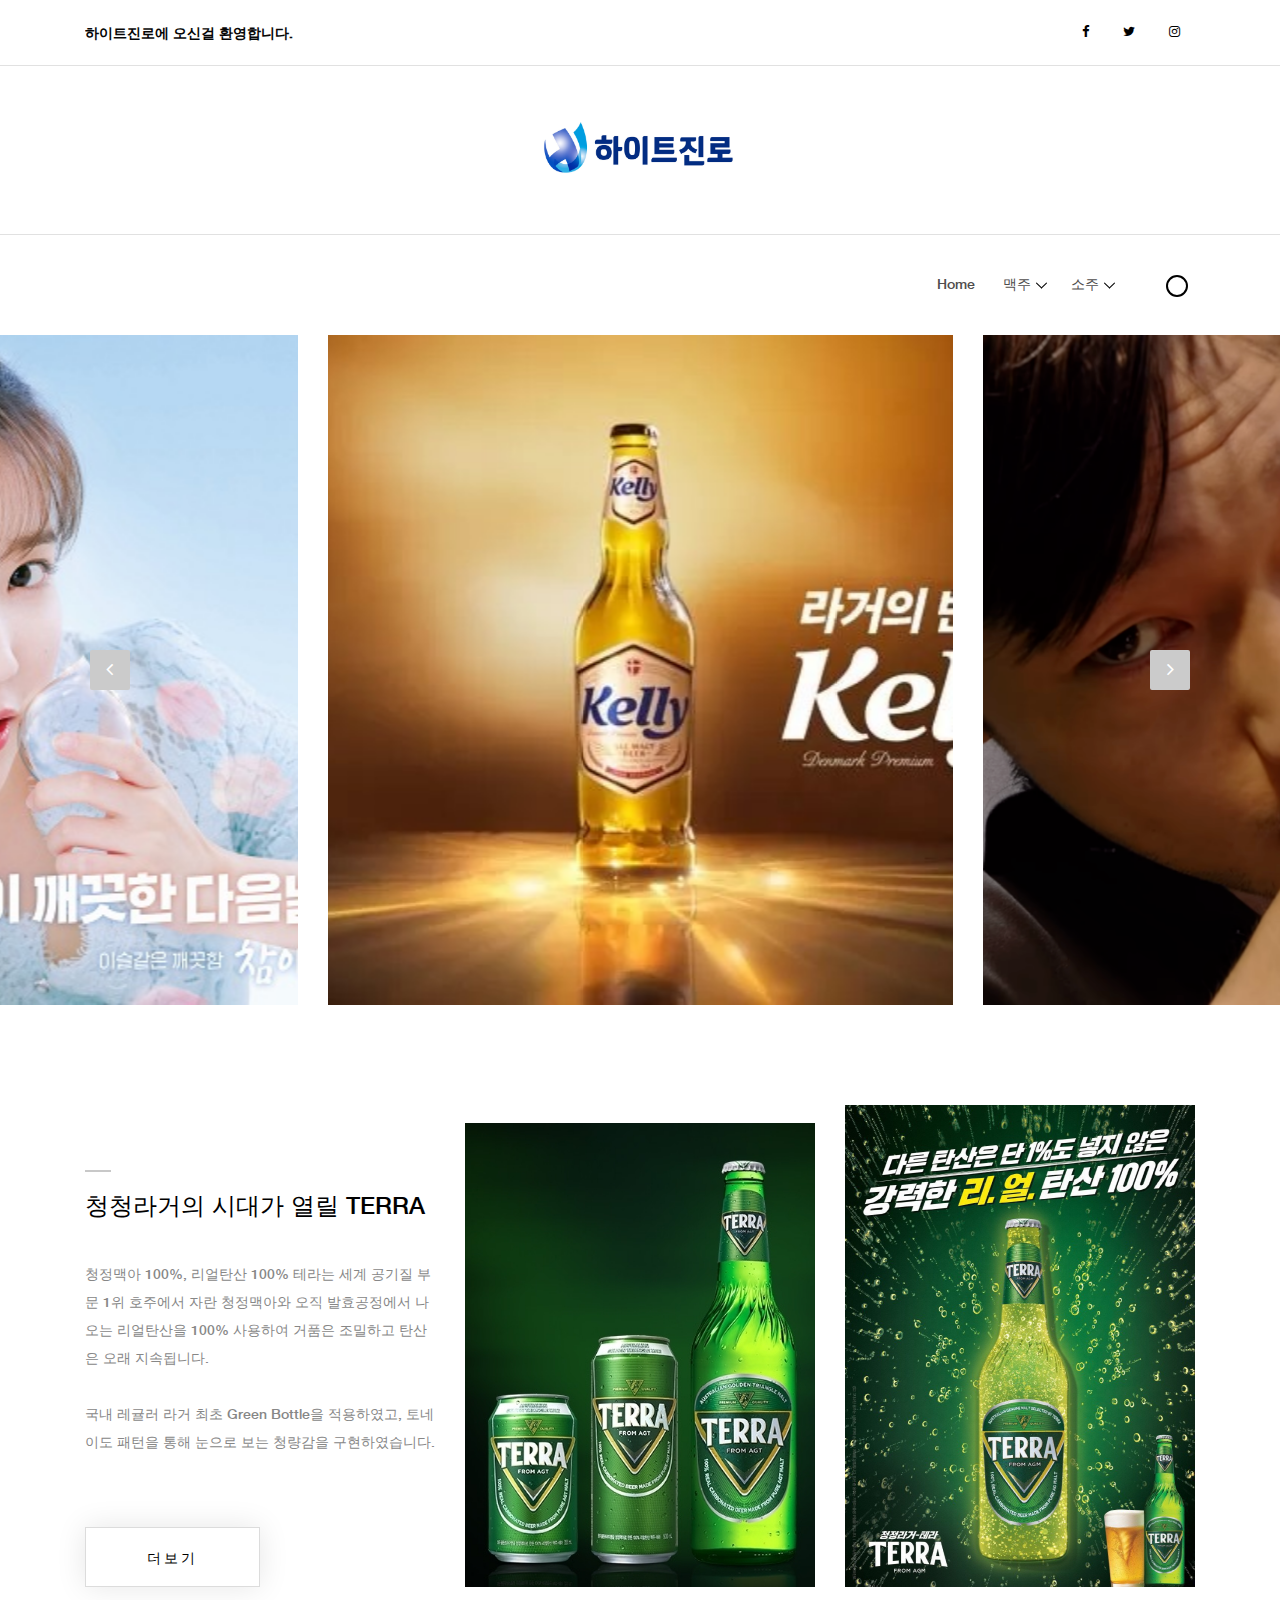
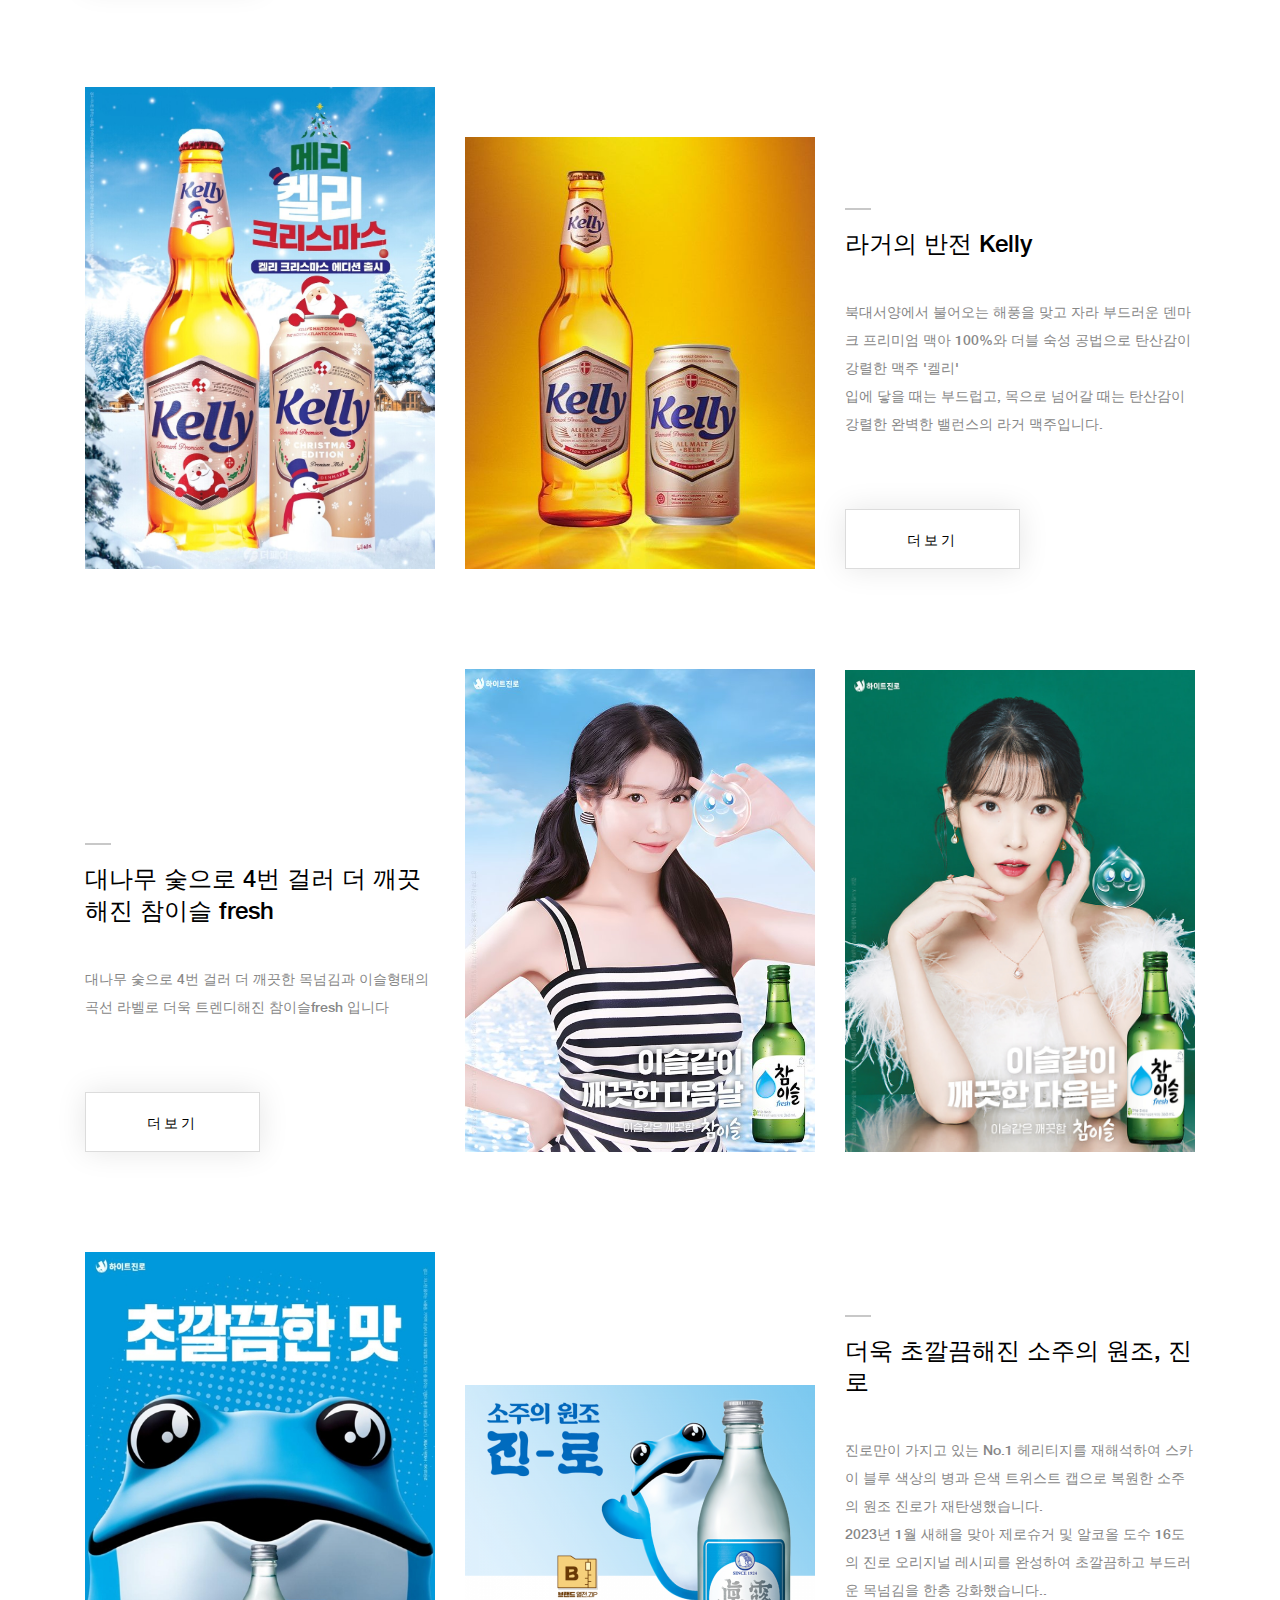
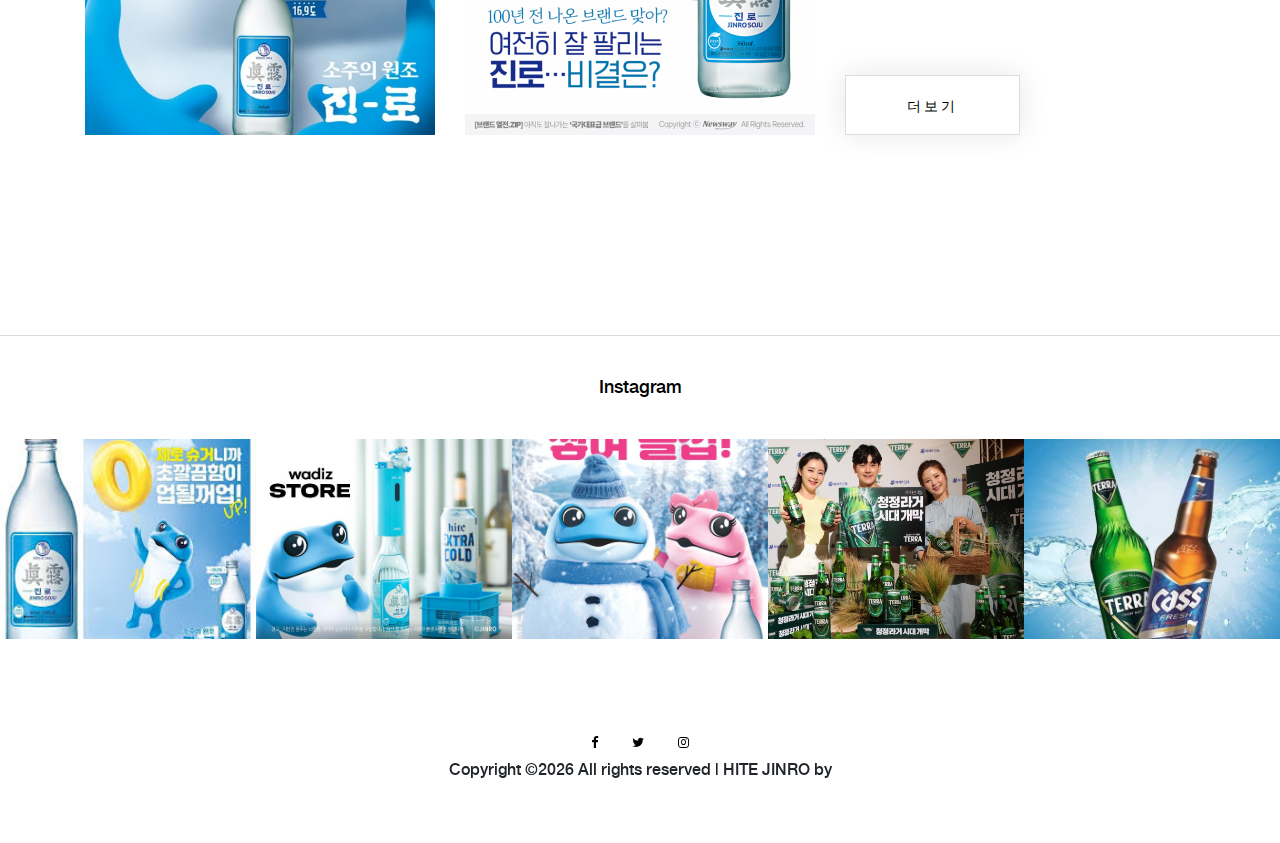
<file: index.html>
<!DOCTYPE html>
<html lang="en">

<head>
    <meta charset="UTF-8">
    <meta name="description" content="">
    <meta http-equiv="X-UA-Compatible" content="IE=edge">
    <meta name="viewport" content="width=device-width, initial-scale=1, shrink-to-fit=no">
    <!-- The above 4 meta tags *must* come first in the head; any other head content must come *after* these tags -->

    <!-- Title -->
    <title>하이트진로</title>

    <!-- Favicon -->
    <link rel="icon" href="img/core-img/favicon.ico">

    <!-- Style CSS -->
    <link rel="stylesheet" href="style.css">

</head>

<body>
    <!-- Preloader -->
    <div id="preloader">
        <div class="preload-content">
            <div id="original-load"></div>
        </div>
    </div>

    <!-- Subscribe Modal -->
    <div class="subscribe-newsletter-area">
        <div class="modal fade" id="subsModal" tabindex="-1" role="dialog" aria-labelledby="subsModal" aria-hidden="true">
            <div class="modal-dialog modal-dialog-centered" role="document">
                <div class="modal-content">
                    <button type="button" class="close" data-dismiss="modal" aria-label="Close"><span aria-hidden="true">&times;</span></button>
                    <div class="modal-body">
                        <h5 class="title">Subscribe to my newsletter</h5>
                        <form action="#" class="newsletterForm" method="post">
                            <input type="email" name="email" id="subscribesForm2" placeholder="Your e-mail here">
                            <button type="submit" class="btn original-btn">Subscribe</button>
                        </form>
                    </div>
                </div>
            </div>
        </div>
    </div>

    <!-- ##### Header Area Start ##### -->
    <header class="header-area">

        <!-- Top Header Area -->
        <div class="top-header">
            <div class="container h-100">
                <div class="row h-100 align-items-center">
                    <!-- Breaking News Area -->
                    <div class="col-12 col-sm-8">
                        <div class="breaking-news-area">
                            <div id="breakingNewsTicker" class="ticker">
                                <ul>
                                    <li><a href="#">하이트진로에 오신걸 환영합니다.</a></li>
                                    <li><a href="#">인기순위</a></li>
                                    <li><a href="#">1. Terra</a></li>
                                    <li><a href="#">2. Kelly</a></li>
                                    <li><a href="#">3. 참이슬</a></li>
                                </ul>
                            </div>
                        </div>
                    </div>
                    <!-- Top Social Area -->
                    <div class="col-12 col-sm-4">
                        <div class="top-social-area">
                            <a href="https://www.facebook.com/HITEJINRO.kr/?locale=ko_KR" data-toggle="tooltip" data-placement="bottom" title="Facebook" target="_blank"><i class="fa fa-facebook" aria-hidden="true"></i></a>
                            <a href="https://twitter.com/hitejinrobev_" data-toggle="tooltip" data-placement="bottom" title="Twitter" target="_blank"><i class="fa fa-twitter" aria-hidden="true"></i></a>
                            <a href="https://www.instagram.com/official.hite/" data-toggle="tooltip" data-placement="bottom" title="Instagram" target="_blank"><i class="fa fa-instagram" aria-hidden="true"></i></a>
                        </div>
                    </div>
                </div>
            </div>
        </div>

        <!-- Logo Area -->
        <div class="logo-area text-center">
            <div class="container h-100">
                <div class="row h-100 align-items-center">
                    <div class="col-12">
                        <a href="index.html" class="original-logo"><img src="img/core-img/hite_logo.jpg" alt="" style="width: 200px;"></a>
                    </div>
                </div>
            </div>
        </div>

        <!-- Nav Area -->
        <div class="original-nav-area" id="stickyNav">
            <div class="classy-nav-container breakpoint-off">
                <div class="container">
                    <!-- Classy Menu -->
                    <nav class="classy-navbar justify-content-end">

                        <!-- Subscribe btn -->
                        <!-- <div class="subscribe-btn">
                            <a href="#" class="btn subscribe-btn" data-toggle="modal" data-target="#subsModal">Subscribe</a>
                        </div> -->

                        <!-- Navbar Toggler -->
                        <div class="classy-navbar-toggler">
                            <span class="navbarToggler"><span></span><span></span><span></span></span>
                        </div>

                        <!-- Menu -->
                        <div class="classy-menu" id="originalNav">
                            <!-- close btn -->
                            <div class="classycloseIcon">
                                <div class="cross-wrap"><span class="top"></span><span class="bottom"></span></div>
                            </div>

                            <!-- Nav Start -->
                            <div class="classynav">
                                <ul>
                                    <li><a href="index.html">Home</a></li>
                                    <li><a href="#">맥주</a>
                                        <ul class="dropdown">
                                            <li><a href="terra.html">Terra</a></li>
                                            <li><a href="kelly.html">Kelly</a></li>
                                        </ul>
                                    </li>
                                    <li><a href="#">소주</a>
                                        <ul class="dropdown">
                                            <li><a href="fresh.html">참이슬</a></li>
                                            <li><a href="jinro.html">진로</a></li>
                                        </ul>
                                    </li>
                                </ul>

                                <!-- Search Form  -->
                                <div id="search-wrapper">
                                    <form action="#">
                                        <input type="text" id="search" placeholder="Search something...">
                                        <div id="close-icon"></div>
                                        <input class="d-none" type="submit" value="">
                                    </form>
                                </div>
                            </div>
                            <!-- Nav End -->
                        </div>
                    </nav>
                </div>
            </div>
        </div>
    </header>
    <!-- ##### Header Area End ##### -->

    <!-- ##### Hero Area Start ##### -->
    <div class="hero-area">
        <!-- Hero Slides Area -->
        <div class="hero-slides owl-carousel">
            <!-- Single Slide -->
            <div class="single-hero-slide bg-img" style="background-image: url(img/bg-img/kelly.jpg);">
                <div class="container h-100">
                    <div class="row h-100 align-items-center">
                        <div class="col-12">
                            <div class="slide-content text-center">
                                <div class="post-tag">
                                </div>
                            </div>
                        </div>
                    </div>
                </div>
            </div>
            <!-- Single Slide -->
            <div class="single-hero-slide bg-img" style="background-image: url(img/bg-img/kelly2.png);">
                <div class="container h-100">
                    <div class="row h-100 align-items-center">
                        <div class="col-12">
                            <div class="slide-content text-center">
                                <div class="post-tag">
                                </div>
                            </div>
                        </div>
                    </div>
                </div>
            </div>
            <!-- Single Slide -->
            <div class="single-hero-slide bg-img" style="background-image: url(img/bg-img/terra.jpg);">
                <div class="container h-100">
                    <div class="row h-100 align-items-center">
                        <div class="col-12">
                            <div class="slide-content text-center">
                                <div class="post-tag">
                                </div>
                            </div>
                        </div>
                    </div>
                </div>
            </div>
            <div class="single-hero-slide bg-img" style="background-image: url(img/bg-img/IU.jpg);">
                <div class="container h-100">
                    <div class="row h-100 align-items-center">
                        <div class="col-12">
                            <div class="slide-content text-center">
                                <div class="post-tag">
                                </div>
                            </div>
                        </div>
                    </div>
                </div>
            </div>
        </div>
    </div>
    <!-- ##### Hero Area End ##### -->

    <!-- ##### Blog Wrapper Start ##### -->
    <div class="blog-wrapper section-padding-100 clearfix">
        <div class="container">
            <div class="row align-items-end">
                <!-- Single Blog Area -->
                <div class="col-12 col-lg-4">
                    <div class="single-blog-area clearfix mb-100">
                        <!-- Blog Content -->
                        <div class="single-blog-content">
                            <div class="line"></div>
                            <h4><a href="#" class="post-headline">청청라거의 시대가 열릴 TERRA</a></h4>
                            <p>
                                청정맥아 100%, 리얼탄산 100% 테라는 세계 공기질 부문 1위 호주에서 자란 청정맥아와
                                오직 발효공정에서 나오는 리얼탄산을 100% 사용하여
                                거품은 조밀하고 탄산은 오래 지속됩니다. <br><br>
                                국내 레귤러 라거 최초 Green Bottle을 적용하였고,
                                토네이도 패턴을 통해 눈으로 보는 청량감을 구현하였습니다.
                            </p>
                            <a href="terra.html" class="btn original-btn more_btn1">더보기</a>
                        </div>
                    </div>
                </div>
                <!-- Single Blog Area -->
                <div class="col-12 col-md-6 col-lg-4">
                    <div class="single-catagory-area clearfix mb-100">
                        <img src="img/bg-img/terra_bottle.jpg" alt="">
                    </div>
                </div>
                <!-- Single Blog Area -->
                <div class="col-12 col-md-6 col-lg-4">
                    <div class="single-catagory-area clearfix mb-100">
                        <img src="img/bg-img/terra_bottle2.jpg" alt="">
                    </div>
                </div>
            </div>
        </div>

        <div class="container">
            <div class="row align-items-end">
                <div class="col-12 col-md-6 col-lg-4">
                    <div class="single-catagory-area clearfix mb-100">
                        <img src="img/bg-img/kelly_bottle3.jpg" alt="">
                    </div>
                </div>
                <!-- Single Blog Area -->
                <div class="col-12 col-md-6 col-lg-4">
                    <div class="single-catagory-area clearfix mb-100">
                        <img src="img/bg-img/kelly_bottle.jpg" alt="">
                    </div>
                </div>
                <!-- Single Blog Area -->
                <div class="col-12 col-lg-4">
                    <div class="single-blog-area clearfix mb-100">
                        <!-- Blog Content -->
                        <div class="single-blog-content">
                            <div class="line"></div>
                            <h4><a href="#" class="post-headline">라거의 반전 Kelly</a></h4>
                            <p>
                                북대서양에서 불어오는 해풍을 맞고 자라 부드러운 덴마크 프리미엄 맥아 100%와 더블 숙성 공법으로 탄산감이 강렬한 맥주 '켈리'
                                <br>
                                입에 닿을 때는 부드럽고, 목으로 넘어갈 때는 탄산감이 강렬한
                                완벽한 밸런스의 라거 맥주입니다.
                            </p>
                            <a href="kelly.html" class="btn original-btn more_btn2">더보기</a>
                        </div>
                    </div>
                </div>
                <!-- Single Blog Area -->
            </div>
        </div>

        <div class="container">
            <div class="row align-items-end">
                <!-- Single Blog Area -->
                <div class="col-12 col-lg-4">
                    <div class="single-blog-area clearfix mb-100">
                        <!-- Blog Content -->
                        <div class="single-blog-content">
                            <div class="line"></div>
                            <h4><a href="#" class="post-headline">대나무 숯으로 4번 걸러 더 깨끗해진 참이슬 fresh</a></h4>
                            <p>
                                대나무 숯으로 4번 걸러 더 깨끗한 목넘김과
                                이슬형태의 곡선 라벨로 더욱 트렌디해진 참이슬fresh 입니다
                            </p>
                            <a href="fresh.html" class="btn original-btn more_btn3">더보기</a>
                        </div>
                    </div>
                </div>
                <!-- Single Blog Area -->
                <div class="col-12 col-md-6 col-lg-4">
                    <div class="single-catagory-area clearfix mb-100">
                        <img src="img/bg-img/fresh_IU.jpg" alt="">
                    </div>
                </div>
                <!-- Single Blog Area -->
                <div class="col-12 col-md-6 col-lg-4">
                    <div class="single-catagory-area clearfix mb-100">
                        <img src="img/bg-img/fresh_IU2.jpg" alt="">
                    </div>
                </div>
            </div>
        </div>

        <div class="container">
            <div class="row align-items-end">
                <div class="col-12 col-md-6 col-lg-4">
                    <div class="single-catagory-area clearfix mb-100">
                        <img src="img/bg-img/jinro.jpg" alt="">
                    </div>
                </div>
                <!-- Single Blog Area -->
                <div class="col-12 col-md-6 col-lg-4">
                    <div class="single-catagory-area clearfix mb-100">
                        <img src="img/bg-img/jinro2.png" alt="">
                    </div>
                </div>
                <!-- Single Blog Area -->
                <div class="col-12 col-lg-4">
                    <div class="single-blog-area clearfix mb-100">
                        <!-- Blog Content -->
                        <div class="single-blog-content">
                            <div class="line"></div>
                            <h4><a href="#" class="post-headline">더욱 초깔끔해진 소주의 원조, 진로</a></h4>
                            <p>
                                진로만이 가지고 있는 No.1 헤리티지를 재해석하여
                                스카이 블루 색상의 병과 은색 트위스트 캡으로 복원한
                                소주의 원조 진로가 재탄생했습니다.
                                <br>
                                2023년 1월 새해을 맞아 제로슈거 및 알코올 도수 16도의
                                진로 오리지널 레시피를 완성하여 초깔끔하고
                                부드러운 목넘김을 한층 강화했습니다..
                            </p>
                            <a href="jinro.html" class="btn original-btn more_btn4">더보기</a>
                        </div>
                    </div>
                </div>
                <!-- Single Blog Area -->
            </div>
        </div>
    </div>
    <!-- ##### Blog Wrapper End ##### -->

    <!-- ##### Instagram Feed Area Start ##### -->
    <div class="instagram-feed-area">
        <div class="container">
            <div class="row">
                <div class="col-12">
                    <div class="insta-title">
                        <h5>Instagram</h5>
                    </div>
                </div>
            </div>
        </div>
        <!-- Instagram Slides -->
        <div class="instagram-slides owl-carousel">
            <!-- Single Insta Feed -->
            <div class="single-insta-feed">
                <img src="img/instagram-img/instagram_img1.jpg" alt="">
                <!-- Hover Effects -->
                <div class="hover-effects">
                    <a href="#" class="d-flex align-items-center justify-content-center"><i class="fa fa-instagram"></i></a>
                </div>
            </div>
            <!-- Single Insta Feed -->
            <div class="single-insta-feed">
                <img src="img/instagram-img/instagram_img2.jpg" alt="">
                <!-- Hover Effects -->
                <div class="hover-effects">
                    <a href="#" class="d-flex align-items-center justify-content-center"><i class="fa fa-instagram"></i></a>
                </div>
            </div>
            <!-- Single Insta Feed -->
            <div class="single-insta-feed">
                <img src="img/instagram-img/instagram_img3.jpg" alt="">
                <!-- Hover Effects -->
                <div class="hover-effects">
                    <a href="#" class="d-flex align-items-center justify-content-center"><i class="fa fa-instagram"></i></a>
                </div>
            </div>
            <!-- Single Insta Feed -->
            <div class="single-insta-feed">
                <img src="img/instagram-img/instagram_img4.jpg" alt="">
                <!-- Hover Effects -->
                <div class="hover-effects">
                    <a href="#" class="d-flex align-items-center justify-content-center"><i class="fa fa-instagram"></i></a>
                </div>
            </div>
            <!-- Single Insta Feed -->
            <div class="single-insta-feed">
                <img src="img/instagram-img/instagram_img5.jpg" alt="">
                <!-- Hover Effects -->
                <div class="hover-effects">
                    <a href="#" class="d-flex align-items-center justify-content-center"><i class="fa fa-instagram"></i></a>
                </div>
            </div>
            <!-- Single Insta Feed -->
            <div class="single-insta-feed">
                <img src="img/instagram-img/instagram_img6.jpg" alt="">
                <!-- Hover Effects -->
                <div class="hover-effects">
                    <a href="#" class="d-flex align-items-center justify-content-center"><i class="fa fa-instagram"></i></a>
                </div>
            </div>
            <!-- Single Insta Feed -->
            <div class="single-insta-feed">
                <img src="img/instagram-img/instagram_img7.jpg" alt="">
                <!-- Hover Effects -->
                <div class="hover-effects">
                    <a href="#" class="d-flex align-items-center justify-content-center"><i class="fa fa-instagram"></i></a>
                </div>
            </div>
        </div>
    </div>
    <!-- ##### Instagram Feed Area End ##### -->

    <!-- ##### Footer Area Start ##### -->
    <footer class="footer-area text-center">
        <div class="container">
            <div class="row">
                <div class="col-12">  
                    <!-- Footer Social Area -->
                    <div class="footer-social-area mt-30">
                        <a href="https://www.facebook.com/HITEJINRO.kr/?locale=ko_KR" data-toggle="tooltip" data-placement="bottom" title="Facebook" target="_blank"><i class="fa fa-facebook" aria-hidden="true"></i></a>
                        <a href="https://twitter.com/hitejinrobev_" data-toggle="tooltip" data-placement="bottom" title="Twitter" target="_blank"><i class="fa fa-twitter" aria-hidden="true"></i></a>
                        <a href="https://www.instagram.com/official.hite/" data-toggle="tooltip" data-placement="bottom" title="Instagram" target="_blank"><i class="fa fa-instagram" aria-hidden="true"></i></a>
                    </div>
                </div>
            </div>
        </div>

   <!-- Link back to Colorlib can't be removed. Template is licensed under CC BY 3.0. -->
Copyright &copy;<script>document.write(new Date().getFullYear());</script> All rights reserved | HITE JINRO by
<!-- Link back to Colorlib can't be removed. Template is licensed under CC BY 3.0. -->

    </footer>
    <!-- ##### Footer Area End ##### -->

    <!-- jQuery (Necessary for All JavaScript Plugins) -->
    <script src="js/jquery/jquery-2.2.4.min.js"></script>
    <!-- Popper js -->
    <script src="js/popper.min.js"></script>
    <!-- Bootstrap js -->
    <script src="js/bootstrap.min.js"></script>
    <!-- Plugins js -->
    <script src="js/plugins.js"></script>
    <!-- Active js -->
    <script src="js/active.js"></script>

</body>

</html>
</file>
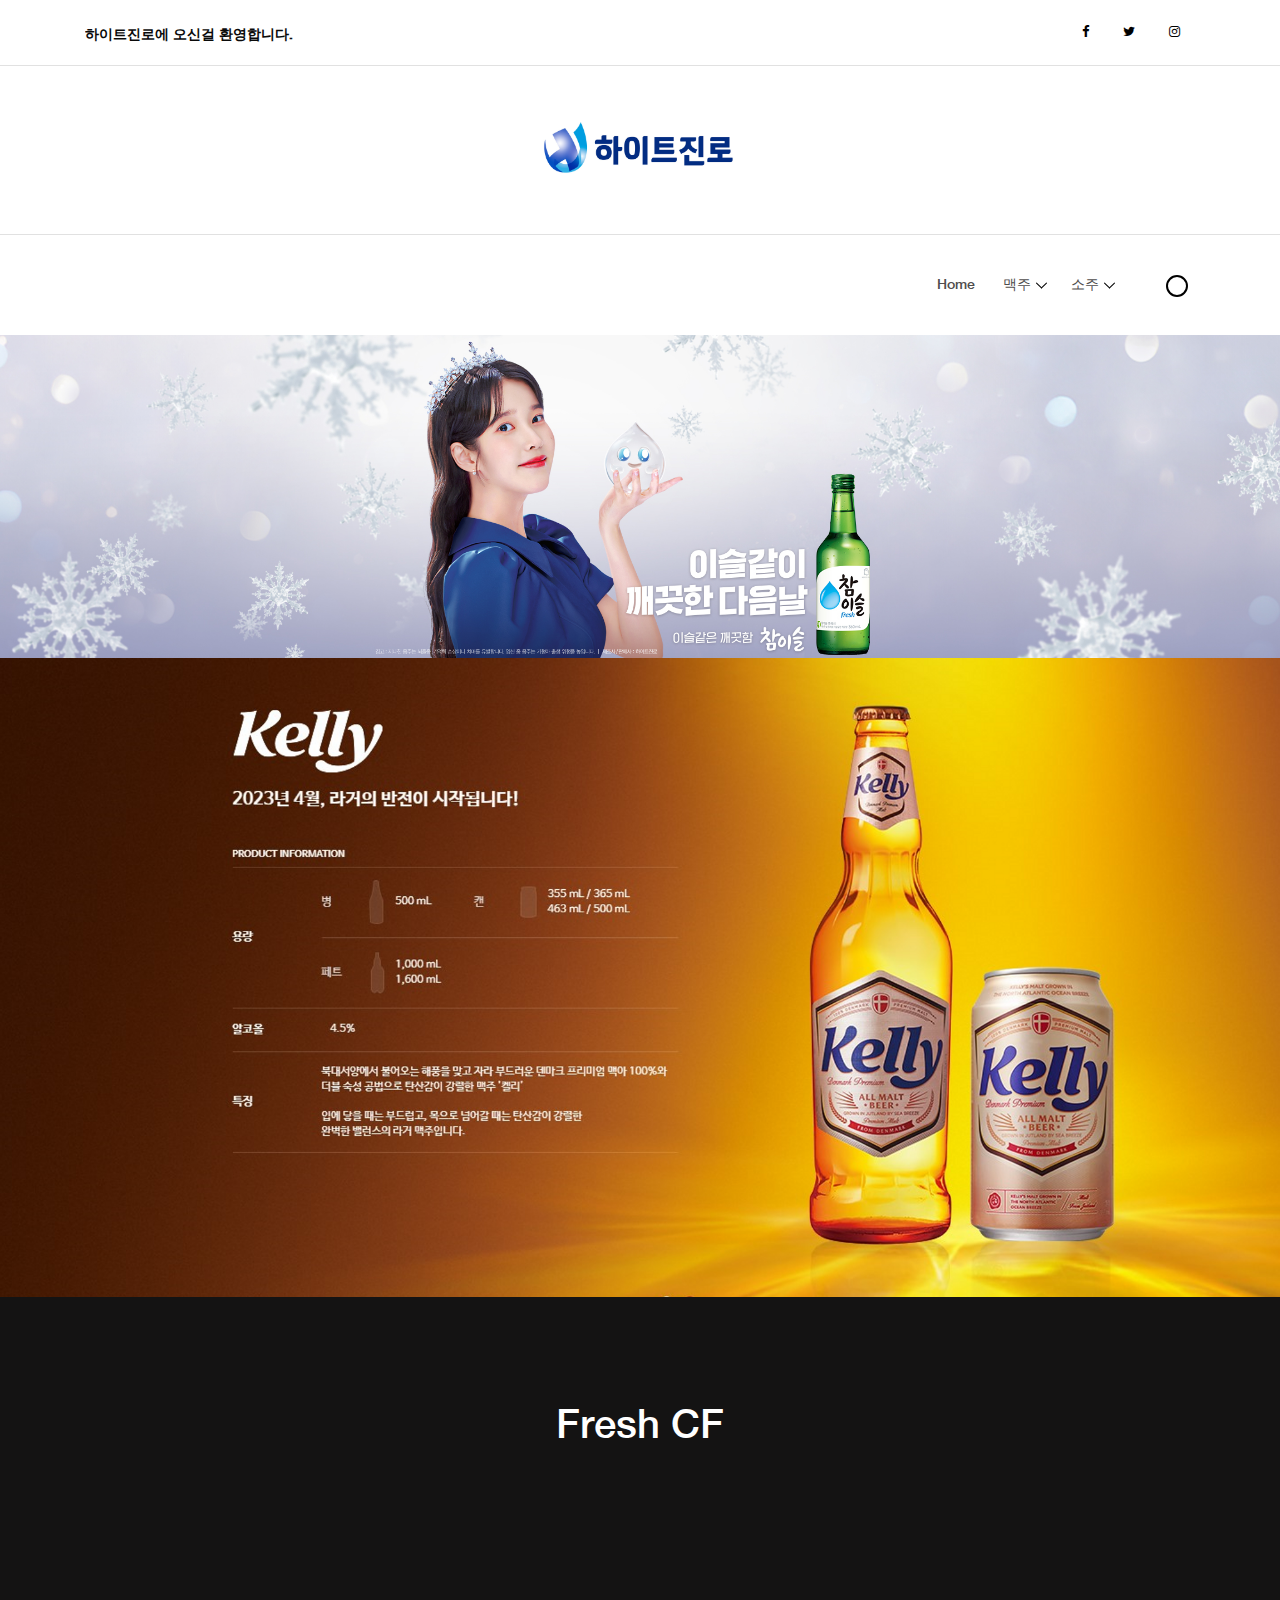
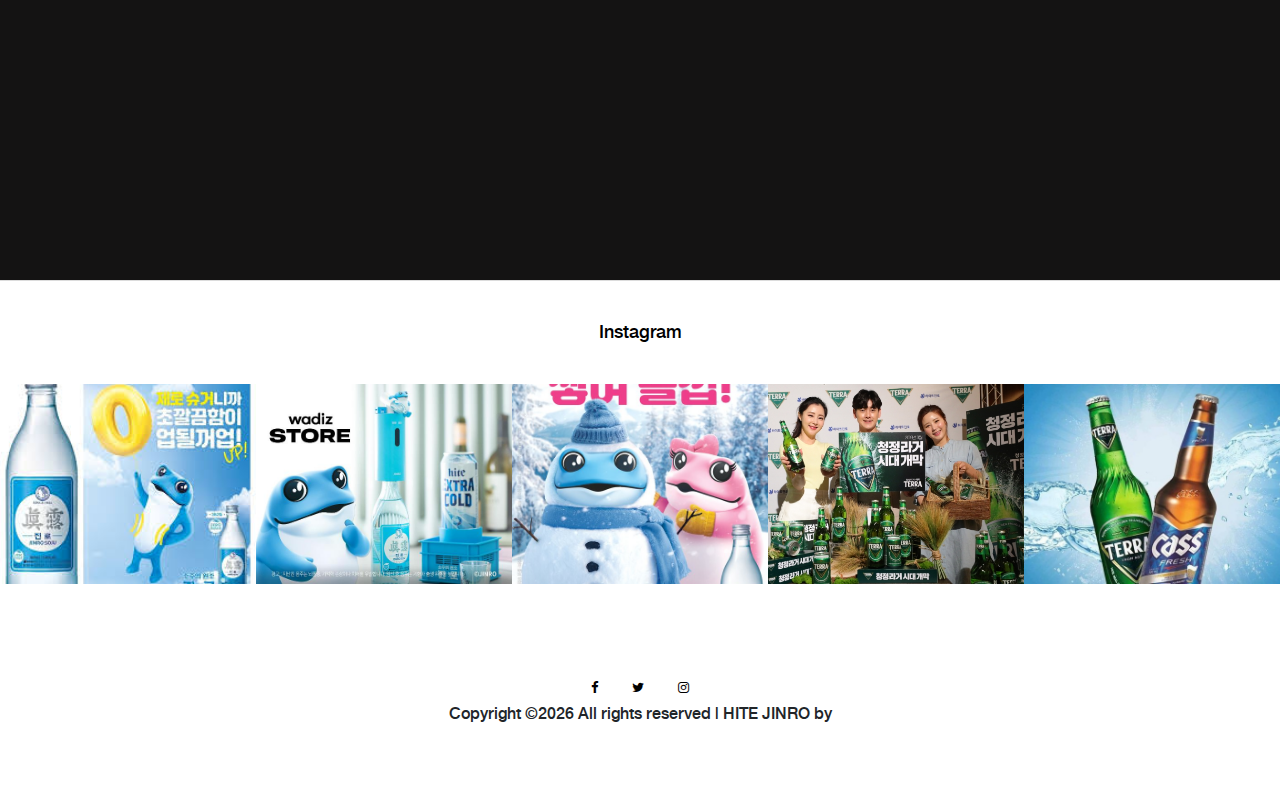
<file: fresh.html>
<!DOCTYPE html>
<html lang="en">

<head>
    <meta charset="UTF-8">
    <meta name="description" content="">
    <meta http-equiv="X-UA-Compatible" content="IE=edge">
    <meta name="viewport" content="width=device-width, initial-scale=1, shrink-to-fit=no">
    <!-- The above 4 meta tags *must* come first in the head; any other head content must come *after* these tags -->

    <!-- Title -->
    <title>하이트진로</title>

    <!-- Favicon -->
    <link rel="icon" href="img/core-img/favicon.ico">

    <!-- Style CSS -->
    <link rel="stylesheet" href="style.css">

</head>

<body>
    <!-- Preloader -->
    <div id="preloader">
        <div class="preload-content">
            <div id="original-load"></div>
        </div>
    </div>

    <!-- Subscribe Modal -->
    <div class="subscribe-newsletter-area">
        <div class="modal fade" id="subsModal" tabindex="-1" role="dialog" aria-labelledby="subsModal" aria-hidden="true">
            <div class="modal-dialog modal-dialog-centered" role="document">
                <div class="modal-content">
                    <button type="button" class="close" data-dismiss="modal" aria-label="Close"><span aria-hidden="true">&times;</span></button>
                    <div class="modal-body">
                        <h5 class="title">Subscribe to my newsletter</h5>
                        <form action="#" class="newsletterForm" method="post">
                            <input type="email" name="email" id="subscribesForm2" placeholder="Your e-mail here">
                            <button type="submit" class="btn original-btn">Subscribe</button>
                        </form>
                    </div>
                </div>
            </div>
        </div>
    </div>

    <!-- ##### Header Area Start ##### -->
    <header class="header-area">

        <!-- Top Header Area -->
        <div class="top-header">
            <div class="container h-100">
                <div class="row h-100 align-items-center">
                    <!-- Breaking News Area -->
                    <div class="col-12 col-sm-8">
                        <div class="breaking-news-area">
                            <div id="breakingNewsTicker" class="ticker">
                                <ul>
                                    <li><a href="#">하이트진로에 오신걸 환영합니다.</a></li>
                                    <li><a href="#">인기순위</a></li>
                                    <li><a href="#">1. Terra</a></li>
                                    <li><a href="#">2. Kelly</a></li>
                                    <li><a href="#">3. 참이슬</a></li>
                                </ul>
                            </div>
                        </div>
                    </div>
                    <!-- Top Social Area -->
                    <div class="col-12 col-sm-4">
                        <div class="top-social-area">
                            <a href="https://www.facebook.com/HITEJINRO.kr/?locale=ko_KR" data-toggle="tooltip" data-placement="bottom" title="Facebook" target="_blank"><i class="fa fa-facebook" aria-hidden="true"></i></a>
                            <a href="https://twitter.com/hitejinrobev_" data-toggle="tooltip" data-placement="bottom" title="Twitter" target="_blank"><i class="fa fa-twitter" aria-hidden="true"></i></a>
                            <a href="https://www.instagram.com/official.hite/" data-toggle="tooltip" data-placement="bottom" title="Instagram" target="_blank"><i class="fa fa-instagram" aria-hidden="true"></i></a>
                        </div>
                    </div>
                </div>
            </div>
        </div>

        <!-- Logo Area -->
        <div class="logo-area text-center">
            <div class="container h-100">
                <div class="row h-100 align-items-center">
                    <div class="col-12">
                        <a href="index.html" class="original-logo"><img src="img/core-img/hite_logo.jpg" alt="" style="width: 200px;"></a>
                    </div>
                </div>
            </div>
        </div>

        <!-- Nav Area -->
        <div class="original-nav-area" id="stickyNav">
            <div class="classy-nav-container breakpoint-off">
                <div class="container">
                    <!-- Classy Menu -->
                    <nav class="classy-navbar justify-content-end">

                        <!-- Subscribe btn -->
                        <!-- <div class="subscribe-btn">
                            <a href="#" class="btn subscribe-btn" data-toggle="modal" data-target="#subsModal">Subscribe</a>
                        </div> -->

                        <!-- Navbar Toggler -->
                        <div class="classy-navbar-toggler">
                            <span class="navbarToggler"><span></span><span></span><span></span></span>
                        </div>

                        <!-- Menu -->
                        <div class="classy-menu" id="originalNav">
                            <!-- close btn -->
                            <div class="classycloseIcon">
                                <div class="cross-wrap"><span class="top"></span><span class="bottom"></span></div>
                            </div>

                            <!-- Nav Start -->
                            <div class="classynav">
                                <ul>
                                    <li><a href="index.html">Home</a></li>
                                    <li><a href="#">맥주</a>
                                        <ul class="dropdown">
                                            <li><a href="terra.html">Terra</a></li>
                                            <li><a href="kelly.html">Kelly</a></li>
                                        </ul>
                                    </li>
                                    <li><a href="#">소주</a>
                                        <ul class="dropdown">
                                            <li><a href="fresh.html">참이슬</a></li>
                                            <li><a href="jinro.html">진로</a></li>
                                        </ul>
                                    </li>
                                </ul>

                                <!-- Search Form  -->
                                <div id="search-wrapper">
                                    <form action="#">
                                        <input type="text" id="search" placeholder="Search something...">
                                        <div id="close-icon"></div>
                                        <input class="d-none" type="submit" value="">
                                    </form>
                                </div>
                            </div>
                            <!-- Nav End -->
                        </div>
                    </nav>
                </div>
            </div>
        </div>
    </header>
    <!-- ##### Header Area End ##### -->

    <!-- ##### Hero Area Start ##### -->
    <div class="hero-area">
        <!-- Hero Slides Area -->
        <div>
            <img src="./img/bg-img/fresh_bg.jpg" style="max-height: 580px;">
        </div>
    </div>
    <!-- ##### Hero Area End ##### -->

    <!-- ##### Blog Wrapper Start ##### -->
    <div class="blog-wrapper clearfix">
        <img src="./img/bg-img/kelly_bg2.png"></img>
    </div>
    <div class="blog-wrapper section-padding-100 clearfix" style="text-align: center;background: #141313;">
        <span style="display: block;color: #fff;font-size: 40px;">Fresh CF</span>
        <iframe width="auto" height="315" src="https://www.youtube.com/embed/t6YC6LfWCDY?si=GAjIHc7YHf1i43Lu" title="YouTube video player" frameborder="0" allow="accelerometer; autoplay; clipboard-write; encrypted-media; gyroscope; picture-in-picture; web-share" allowfullscreen></iframe>
    </div>
    <!-- ##### Blog Wrapper End ##### -->

    <!-- ##### Instagram Feed Area Start ##### -->
    <div class="instagram-feed-area">
        <div class="container">
            <div class="row">
                <div class="col-12">
                    <div class="insta-title">
                        <h5>Instagram</h5>
                    </div>
                </div>
            </div>
        </div>
        <!-- Instagram Slides -->
        <div class="instagram-slides owl-carousel">
            <!-- Single Insta Feed -->
            <div class="single-insta-feed">
                <img src="img/instagram-img/instagram_img1.jpg" alt="">
                <!-- Hover Effects -->
                <div class="hover-effects">
                    <a href="#" class="d-flex align-items-center justify-content-center"><i class="fa fa-instagram"></i></a>
                </div>
            </div>
            <!-- Single Insta Feed -->
            <div class="single-insta-feed">
                <img src="img/instagram-img/instagram_img2.jpg" alt="">
                <!-- Hover Effects -->
                <div class="hover-effects">
                    <a href="#" class="d-flex align-items-center justify-content-center"><i class="fa fa-instagram"></i></a>
                </div>
            </div>
            <!-- Single Insta Feed -->
            <div class="single-insta-feed">
                <img src="img/instagram-img/instagram_img3.jpg" alt="">
                <!-- Hover Effects -->
                <div class="hover-effects">
                    <a href="#" class="d-flex align-items-center justify-content-center"><i class="fa fa-instagram"></i></a>
                </div>
            </div>
            <!-- Single Insta Feed -->
            <div class="single-insta-feed">
                <img src="img/instagram-img/instagram_img4.jpg" alt="">
                <!-- Hover Effects -->
                <div class="hover-effects">
                    <a href="#" class="d-flex align-items-center justify-content-center"><i class="fa fa-instagram"></i></a>
                </div>
            </div>
            <!-- Single Insta Feed -->
            <div class="single-insta-feed">
                <img src="img/instagram-img/instagram_img5.jpg" alt="">
                <!-- Hover Effects -->
                <div class="hover-effects">
                    <a href="#" class="d-flex align-items-center justify-content-center"><i class="fa fa-instagram"></i></a>
                </div>
            </div>
            <!-- Single Insta Feed -->
            <div class="single-insta-feed">
                <img src="img/instagram-img/instagram_img6.jpg" alt="">
                <!-- Hover Effects -->
                <div class="hover-effects">
                    <a href="#" class="d-flex align-items-center justify-content-center"><i class="fa fa-instagram"></i></a>
                </div>
            </div>
            <!-- Single Insta Feed -->
            <div class="single-insta-feed">
                <img src="img/instagram-img/instagram_img7.jpg" alt="">
                <!-- Hover Effects -->
                <div class="hover-effects">
                    <a href="#" class="d-flex align-items-center justify-content-center"><i class="fa fa-instagram"></i></a>
                </div>
            </div>
        </div>
    </div>
    <!-- ##### Instagram Feed Area End ##### -->

    <!-- ##### Footer Area Start ##### -->
    <footer class="footer-area text-center">
        <div class="container">
            <div class="row">
                <div class="col-12">
                    <!-- Footer Social Area -->
                    <div class="footer-social-area mt-30">
                        <a href="https://www.facebook.com/HITEJINRO.kr/?locale=ko_KR" data-toggle="tooltip" data-placement="bottom" title="Facebook" target="_blank"><i class="fa fa-facebook" aria-hidden="true"></i></a>
                        <a href="https://twitter.com/hitejinrobev_" data-toggle="tooltip" data-placement="bottom" title="Twitter" target="_blank"><i class="fa fa-twitter" aria-hidden="true"></i></a>
                        <a href="https://www.instagram.com/official.hite/" data-toggle="tooltip" data-placement="bottom" title="Instagram" target="_blank"><i class="fa fa-instagram" aria-hidden="true"></i></a>
                    </div>
                </div>
            </div>
        </div>

   <!-- Link back to Colorlib can't be removed. Template is licensed under CC BY 3.0. -->
Copyright &copy;<script>document.write(new Date().getFullYear());</script> All rights reserved | HITE JINRO by
<!-- Link back to Colorlib can't be removed. Template is licensed under CC BY 3.0. -->

    </footer>
    <!-- ##### Footer Area End ##### -->

    <!-- jQuery (Necessary for All JavaScript Plugins) -->
    <script src="js/jquery/jquery-2.2.4.min.js"></script>
    <!-- Popper js -->
    <script src="js/popper.min.js"></script>
    <!-- Bootstrap js -->
    <script src="js/bootstrap.min.js"></script>
    <!-- Plugins js -->
    <script src="js/plugins.js"></script>
    <!-- Active js -->
    <script src="js/active.js"></script>

</body>

</html>
</file>
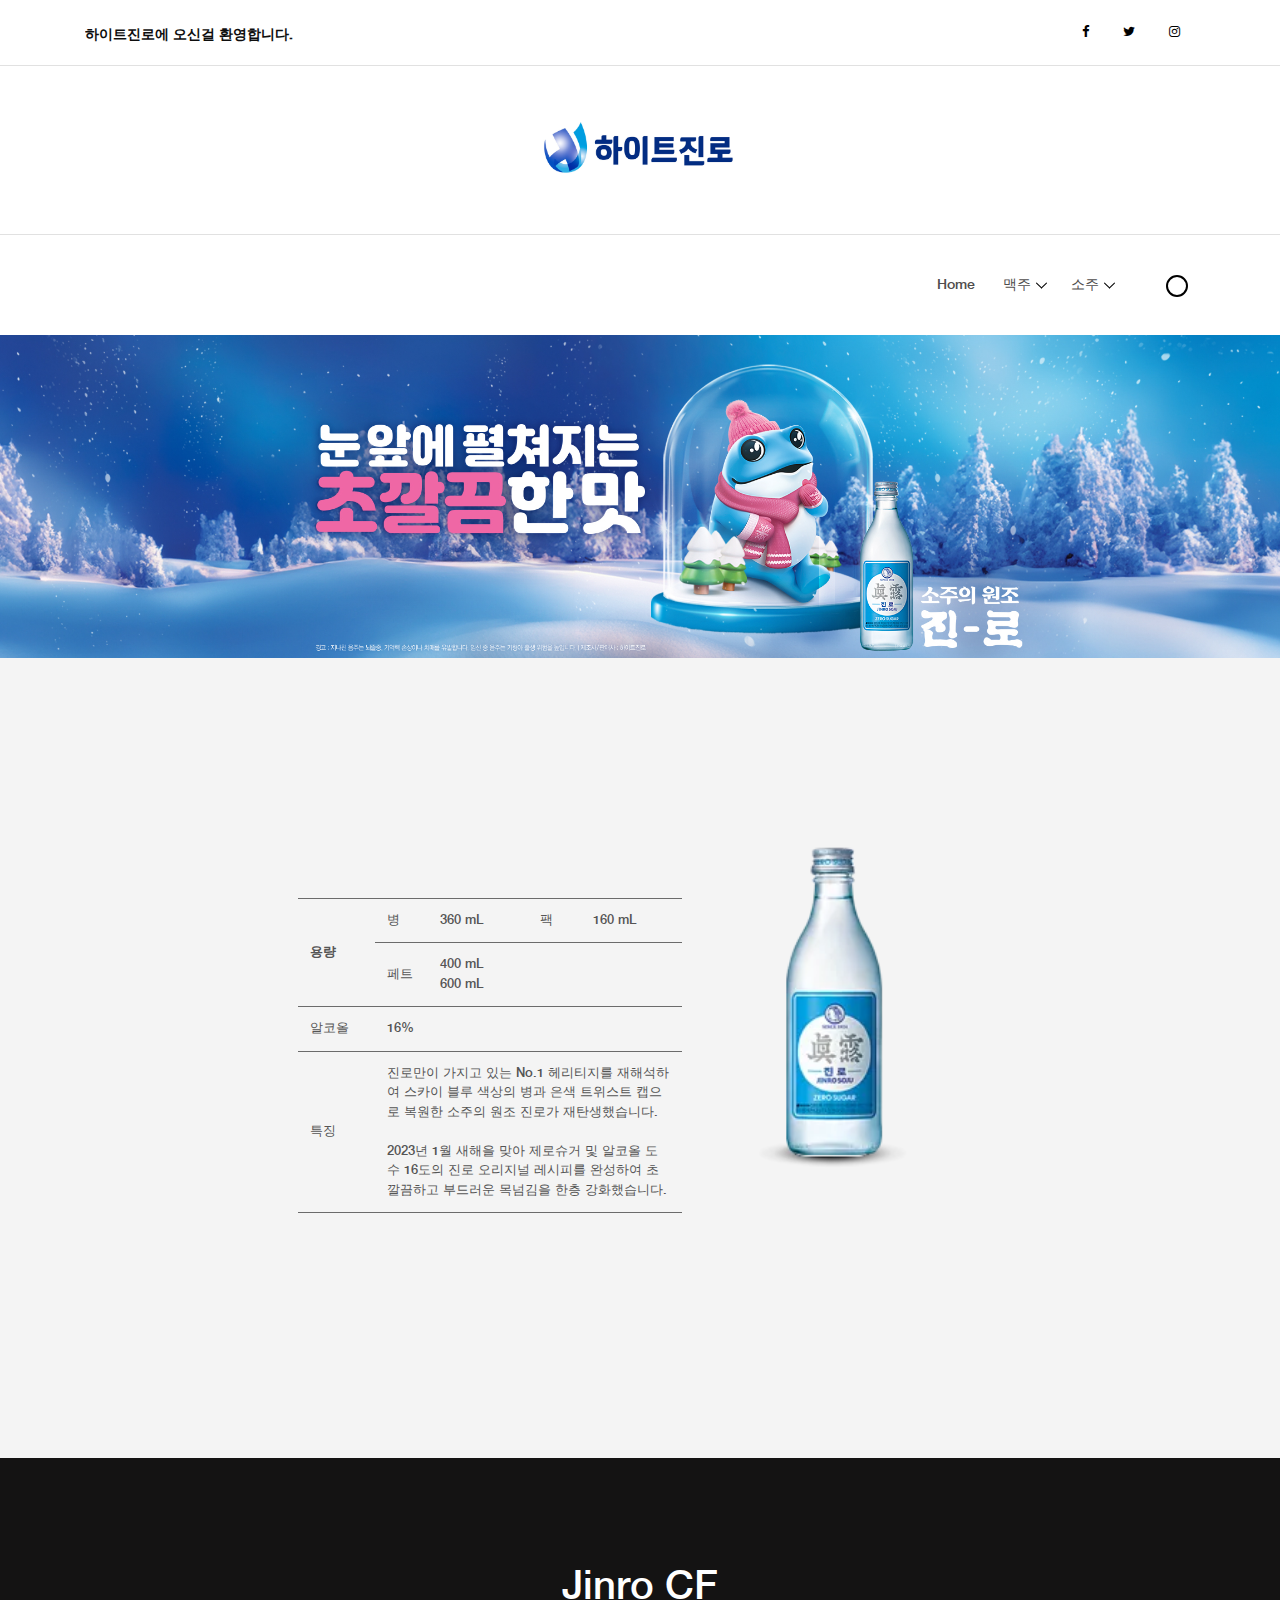
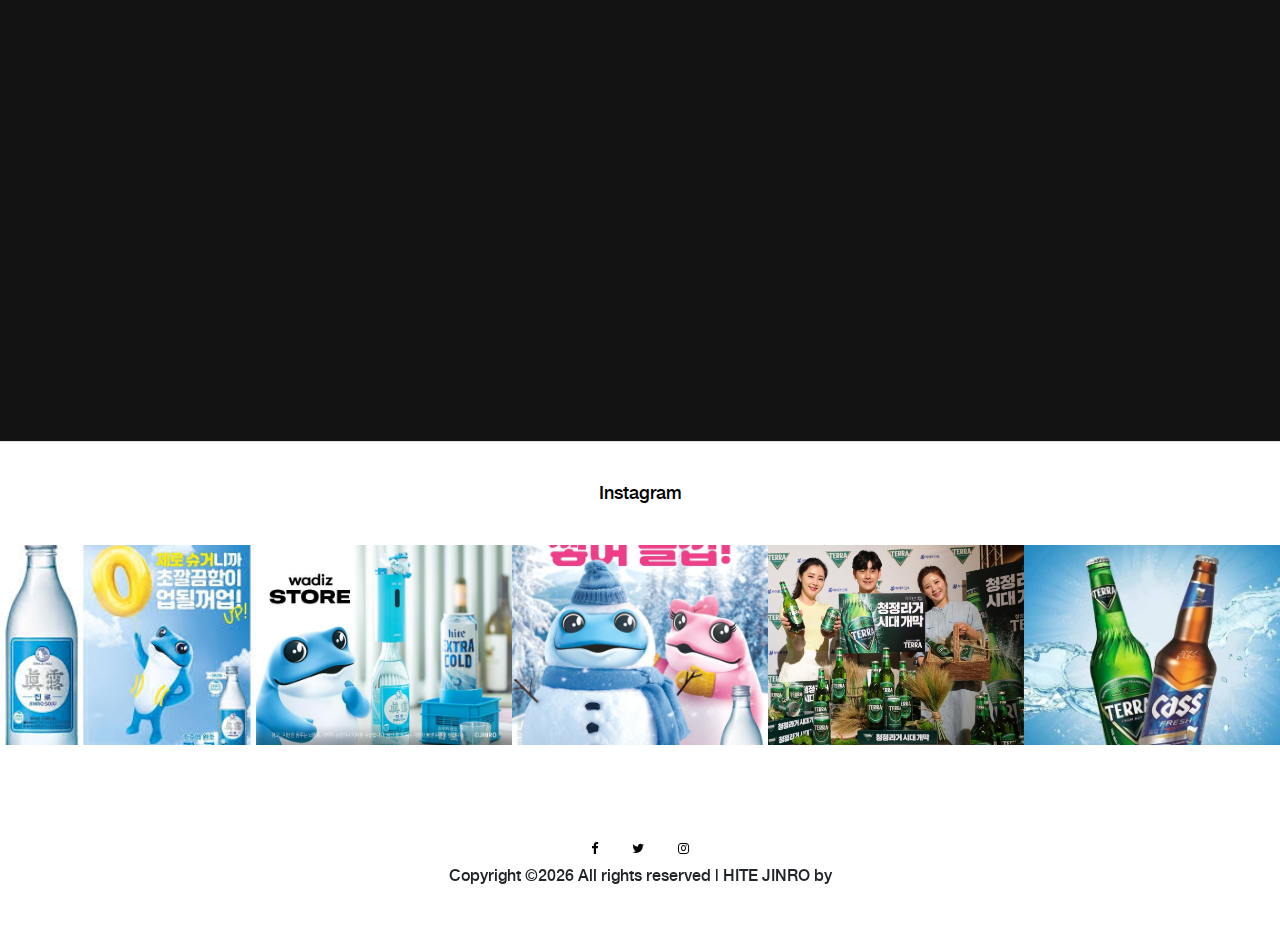
<file: jinro.html>
<!DOCTYPE html>
<html lang="en">

<head>
    <meta charset="UTF-8">
    <meta name="description" content="">
    <meta http-equiv="X-UA-Compatible" content="IE=edge">
    <meta name="viewport" content="width=device-width, initial-scale=1, shrink-to-fit=no">
    <!-- The above 4 meta tags *must* come first in the head; any other head content must come *after* these tags -->

    <!-- Title -->
    <title>하이트진로</title>

    <!-- Favicon -->
    <link rel="icon" href="img/core-img/favicon.ico">

    <!-- Style CSS -->
    <link rel="stylesheet" href="style.css">

</head>
<style>
    .jinro_info div{
        display: flex;
        flex-direction: row;
        flex-wrap: nowrap;
        align-content: center;
        justify-content: center;
        align-items: center;
        padding-top: 120px;
    }
    .table td, .table th{
        vertical-align: middle;
        border-top: 1px solid #6b6b6b;
        color: #555;
        font-size: 13px;
    }
    .table tr:last-child td{
        border-bottom: 1px solid #6b6b6b;
    }
    @media(max-width:767px){
         .jinro_info div div{
            width: auto !important;
         }
    }
</style>
<body>
    <!-- Preloader -->
    <div id="preloader">
        <div class="preload-content">
            <div id="original-load"></div>
        </div>
    </div>

    <!-- Subscribe Modal -->
    <div class="subscribe-newsletter-area">
        <div class="modal fade" id="subsModal" tabindex="-1" role="dialog" aria-labelledby="subsModal" aria-hidden="true">
            <div class="modal-dialog modal-dialog-centered" role="document">
                <div class="modal-content">
                    <button type="button" class="close" data-dismiss="modal" aria-label="Close"><span aria-hidden="true">&times;</span></button>
                    <div class="modal-body">
                        <h5 class="title">Subscribe to my newsletter</h5>
                        <form action="#" class="newsletterForm" method="post">
                            <input type="email" name="email" id="subscribesForm2" placeholder="Your e-mail here">
                            <button type="submit" class="btn original-btn">Subscribe</button>
                        </form>
                    </div>
                </div>
            </div>
        </div>
    </div>

    <!-- ##### Header Area Start ##### -->
    <header class="header-area">

        <!-- Top Header Area -->
        <div class="top-header">
            <div class="container h-100">
                <div class="row h-100 align-items-center">
                    <!-- Breaking News Area -->
                    <div class="col-12 col-sm-8">
                        <div class="breaking-news-area">
                            <div id="breakingNewsTicker" class="ticker">
                                <ul>
                                    <li><a href="#">하이트진로에 오신걸 환영합니다.</a></li>
                                    <li><a href="#">인기순위</a></li>
                                    <li><a href="#">1. Terra</a></li>
                                    <li><a href="#">2. Kelly</a></li>
                                    <li><a href="#">3. 참이슬</a></li>
                                </ul>
                            </div>
                        </div>
                    </div>
                    <!-- Top Social Area -->
                    <div class="col-12 col-sm-4">
                        <div class="top-social-area">
                            <a href="https://www.facebook.com/HITEJINRO.kr/?locale=ko_KR" data-toggle="tooltip" data-placement="bottom" title="Facebook" target="_blank"><i class="fa fa-facebook" aria-hidden="true"></i></a>
                            <a href="https://twitter.com/hitejinrobev_" data-toggle="tooltip" data-placement="bottom" title="Twitter" target="_blank"><i class="fa fa-twitter" aria-hidden="true"></i></a>
                            <a href="https://www.instagram.com/official.hite/" data-toggle="tooltip" data-placement="bottom" title="Instagram" target="_blank"><i class="fa fa-instagram" aria-hidden="true"></i></a>
                        </div>
                    </div>
                </div>
            </div>
        </div>

        <!-- Logo Area -->
        <div class="logo-area text-center">
            <div class="container h-100">
                <div class="row h-100 align-items-center">
                    <div class="col-12">
                        <a href="index.html" class="original-logo"><img src="img/core-img/hite_logo.jpg" alt="" style="width: 200px;"></a>
                    </div>
                </div>
            </div>
        </div>

        <!-- Nav Area -->
        <div class="original-nav-area" id="stickyNav">
            <div class="classy-nav-container breakpoint-off">
                <div class="container">
                    <!-- Classy Menu -->
                    <nav class="classy-navbar justify-content-end">

                        <!-- Subscribe btn -->
                        <!-- <div class="subscribe-btn">
                            <a href="#" class="btn subscribe-btn" data-toggle="modal" data-target="#subsModal">Subscribe</a>
                        </div> -->

                        <!-- Navbar Toggler -->
                        <div class="classy-navbar-toggler">
                            <span class="navbarToggler"><span></span><span></span><span></span></span>
                        </div>

                        <!-- Menu -->
                        <div class="classy-menu" id="originalNav">
                            <!-- close btn -->
                            <div class="classycloseIcon">
                                <div class="cross-wrap"><span class="top"></span><span class="bottom"></span></div>
                            </div>

                            <!-- Nav Start -->
                            <div class="classynav">
                                <ul>
                                    <li><a href="index.html">Home</a></li>
                                    <li><a href="#">맥주</a>
                                        <ul class="dropdown">
                                            <li><a href="terra.html">Terra</a></li>
                                            <li><a href="kelly.html">Kelly</a></li>
                                        </ul>
                                    </li>
                                    <li><a href="#">소주</a>
                                        <ul class="dropdown">
                                            <li><a href="fresh.html">참이슬</a></li>
                                            <li><a href="jinro.html">진로</a></li>
                                        </ul>
                                    </li>
                                </ul>

                                <!-- Search Form  -->
                                <div id="search-wrapper">
                                    <form action="#">
                                        <input type="text" id="search" placeholder="Search something...">
                                        <div id="close-icon"></div>
                                        <input class="d-none" type="submit" value="">
                                    </form>
                                </div>
                            </div>
                            <!-- Nav End -->
                        </div>
                    </nav>
                </div>
            </div>
        </div>
    </header>
    <!-- ##### Header Area End ##### -->

    <!-- ##### Hero Area Start ##### -->
    <div class="hero-area">
        <!-- Hero Slides Area -->
        <div>
            <img src="./img/bg-img/jinro_bg.jpg" style="max-height: 580px;">
        </div>
    </div>
    <!-- ##### Hero Area End ##### -->

    <!-- ##### Blog Wrapper Start ##### -->
    <div class="blog-wrapper clearfix jinro_info" style="height: 800px; background: #f4f4f4;">
        <div>
            <div style="width: 30%;box-sizing: border-box;">
                <table class="table">
                    <tr>
                        <th rowspan="2" style="vertical-align: middle;width: 20%;">용량</th>
                        <td>병 <span style="padding-left: 36px;">360 mL</span></td>
                        <td>팩 <span style="padding-left: 36px;">160 mL</span></td>
                    </tr>
                    <tr>
                        <td colspan="2"><span style="display: inline-block;position: relative;top: -10px;">페트</span> <span style="display: inline-block;padding-left: 23px;">400 mL<br> 600 mL</span></td>
                    </tr>
                    <tr>
                        <td>알코올</td>
                        <td colspan="2">16%</td>
                    </tr>
                    <tr>
                        <td>특징</td>
                        <td colspan="2">
                            진로만이 가지고 있는 No.1 헤리티지를 재해석하여
                            스카이 블루 색상의 병과 은색 트위스트 캡으로 복원한
                            소주의 원조 진로가 재탄생했습니다.
                            <br><br>
                            2023년 1월 새해을 맞아 제로슈거 및 알코올 도수 16도의
                            진로 오리지널 레시피를 완성하여 초깔끔하고
                            부드러운 목넘김을 한층 강화했습니다.
                        </td>
                    </tr>
                </table>
            </div>
            <img src="./img/bg-img/jinro_info.png" style="width: 300px;">
        </div>
    </div>
    <div class="blog-wrapper section-padding-100 clearfix" style="text-align: center;background: #141313;">
        <span style="display: block;color: #fff;font-size: 40px;">Jinro CF</span>
        <iframe width="auto" height="315" src="https://www.youtube.com/embed/B-byzhkeUtk?si=ShZjnrJ9COeYx6U_&amp;start=1" title="YouTube video player" frameborder="0" allow="accelerometer; autoplay; clipboard-write; encrypted-media; gyroscope; picture-in-picture; web-share" allowfullscreen></iframe>
    </div>
    <!-- ##### Blog Wrapper End ##### -->

    <!-- ##### Instagram Feed Area Start ##### -->
    <div class="instagram-feed-area">
        <div class="container">
            <div class="row">
                <div class="col-12">
                    <div class="insta-title">
                        <h5>Instagram</h5>
                    </div>
                </div>
            </div>
        </div>
        <!-- Instagram Slides -->
        <div class="instagram-slides owl-carousel">
            <!-- Single Insta Feed -->
            <div class="single-insta-feed">
                <img src="img/instagram-img/instagram_img1.jpg" alt="">
                <!-- Hover Effects -->
                <div class="hover-effects">
                    <a href="#" class="d-flex align-items-center justify-content-center"><i class="fa fa-instagram"></i></a>
                </div>
            </div>
            <!-- Single Insta Feed -->
            <div class="single-insta-feed">
                <img src="img/instagram-img/instagram_img2.jpg" alt="">
                <!-- Hover Effects -->
                <div class="hover-effects">
                    <a href="#" class="d-flex align-items-center justify-content-center"><i class="fa fa-instagram"></i></a>
                </div>
            </div>
            <!-- Single Insta Feed -->
            <div class="single-insta-feed">
                <img src="img/instagram-img/instagram_img3.jpg" alt="">
                <!-- Hover Effects -->
                <div class="hover-effects">
                    <a href="#" class="d-flex align-items-center justify-content-center"><i class="fa fa-instagram"></i></a>
                </div>
            </div>
            <!-- Single Insta Feed -->
            <div class="single-insta-feed">
                <img src="img/instagram-img/instagram_img4.jpg" alt="">
                <!-- Hover Effects -->
                <div class="hover-effects">
                    <a href="#" class="d-flex align-items-center justify-content-center"><i class="fa fa-instagram"></i></a>
                </div>
            </div>
            <!-- Single Insta Feed -->
            <div class="single-insta-feed">
                <img src="img/instagram-img/instagram_img5.jpg" alt="">
                <!-- Hover Effects -->
                <div class="hover-effects">
                    <a href="#" class="d-flex align-items-center justify-content-center"><i class="fa fa-instagram"></i></a>
                </div>
            </div>
            <!-- Single Insta Feed -->
            <div class="single-insta-feed">
                <img src="img/instagram-img/instagram_img6.jpg" alt="">
                <!-- Hover Effects -->
                <div class="hover-effects">
                    <a href="#" class="d-flex align-items-center justify-content-center"><i class="fa fa-instagram"></i></a>
                </div>
            </div>
            <!-- Single Insta Feed -->
            <div class="single-insta-feed">
                <img src="img/instagram-img/instagram_img7.jpg" alt="">
                <!-- Hover Effects -->
                <div class="hover-effects">
                    <a href="#" class="d-flex align-items-center justify-content-center"><i class="fa fa-instagram"></i></a>
                </div>
            </div>
        </div>
    </div>
    <!-- ##### Instagram Feed Area End ##### -->

    <!-- ##### Footer Area Start ##### -->
    <footer class="footer-area text-center">
        <div class="container">
            <div class="row">
                <div class="col-12">
                    <!-- Footer Social Area -->
                    <div class="footer-social-area mt-30">
                        <a href="https://www.facebook.com/HITEJINRO.kr/?locale=ko_KR" data-toggle="tooltip" data-placement="bottom" title="Facebook" target="_blank"><i class="fa fa-facebook" aria-hidden="true"></i></a>
                        <a href="https://twitter.com/hitejinrobev_" data-toggle="tooltip" data-placement="bottom" title="Twitter" target="_blank"><i class="fa fa-twitter" aria-hidden="true"></i></a>
                        <a href="https://www.instagram.com/official.hite/" data-toggle="tooltip" data-placement="bottom" title="Instagram" target="_blank"><i class="fa fa-instagram" aria-hidden="true"></i></a>
                    </div>
                </div>
            </div>
        </div>

   <!-- Link back to Colorlib can't be removed. Template is licensed under CC BY 3.0. -->
Copyright &copy;<script>document.write(new Date().getFullYear());</script> All rights reserved | HITE JINRO by
<!-- Link back to Colorlib can't be removed. Template is licensed under CC BY 3.0. -->

    </footer>
    <!-- ##### Footer Area End ##### -->

    <!-- jQuery (Necessary for All JavaScript Plugins) -->
    <script src="js/jquery/jquery-2.2.4.min.js"></script>
    <!-- Popper js -->
    <script src="js/popper.min.js"></script>
    <!-- Bootstrap js -->
    <script src="js/bootstrap.min.js"></script>
    <!-- Plugins js -->
    <script src="js/plugins.js"></script>
    <!-- Active js -->
    <script src="js/active.js"></script>

</body>

</html>
</file>
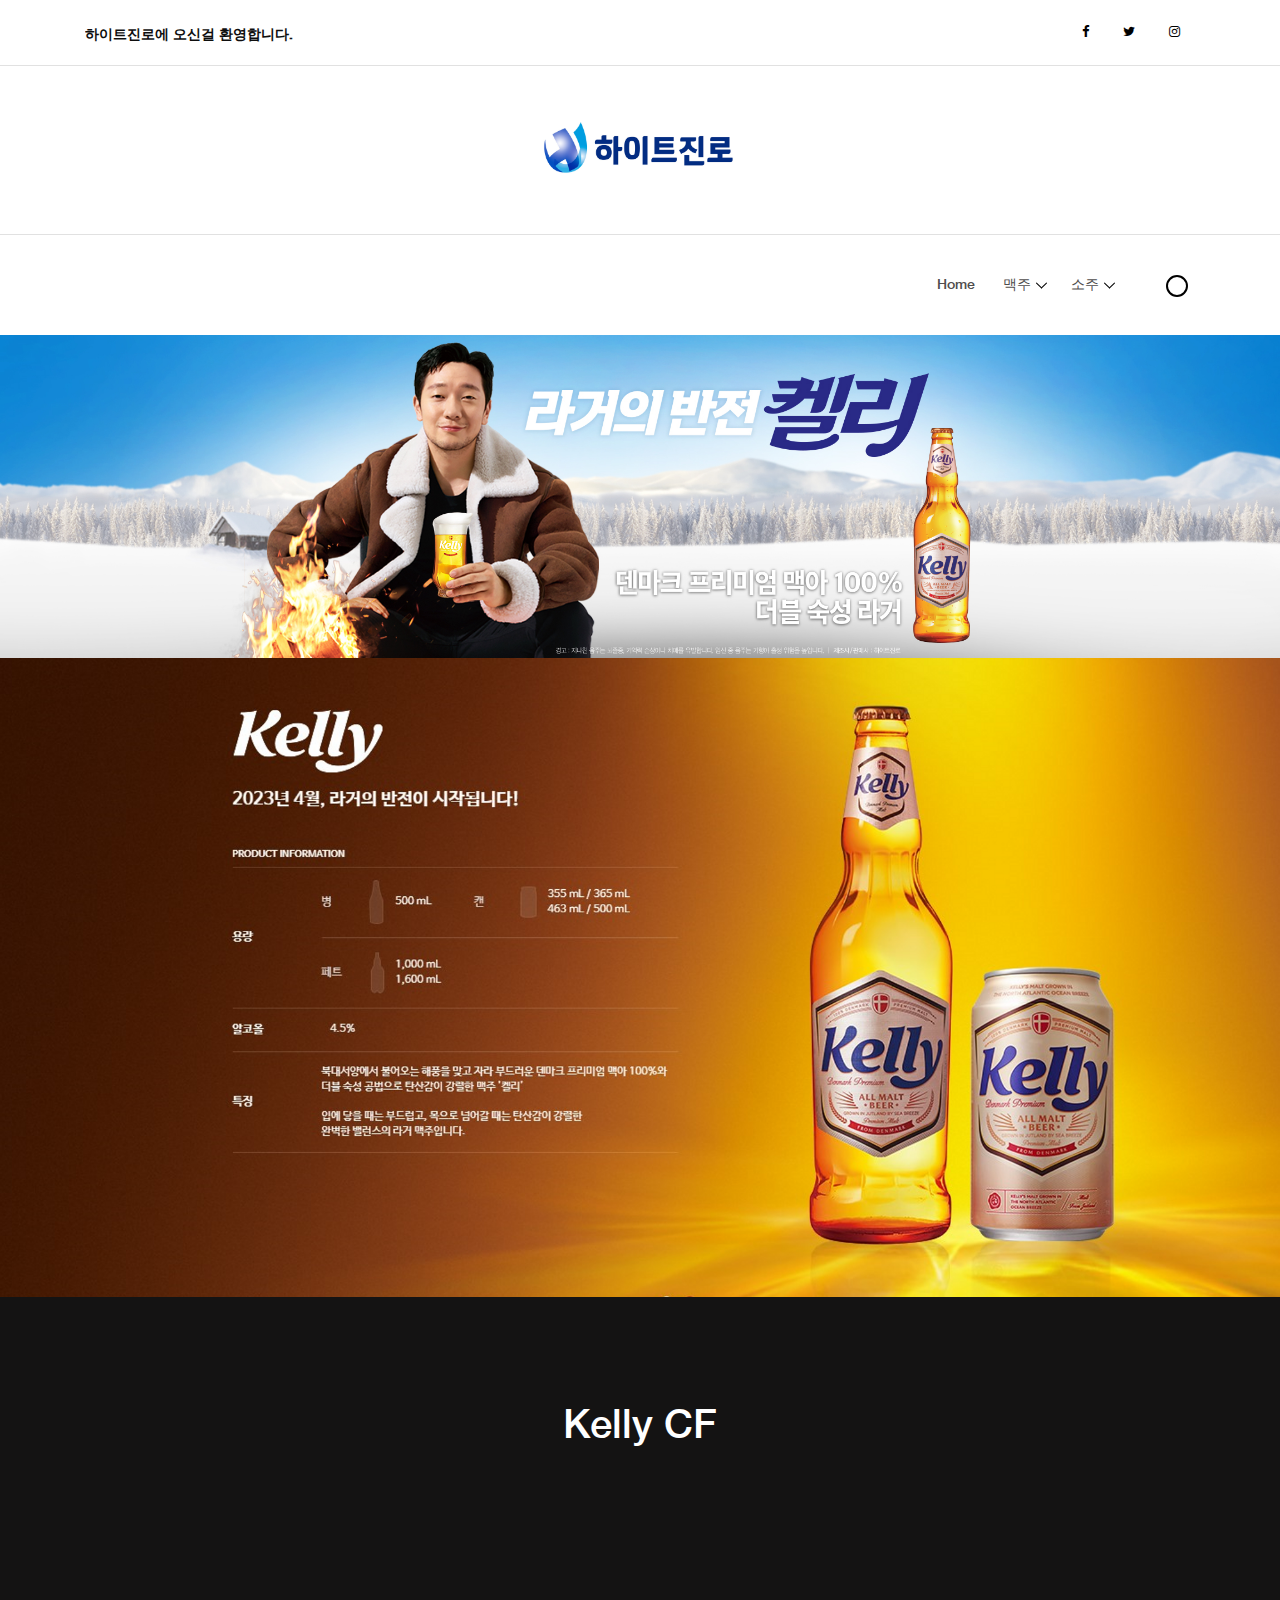
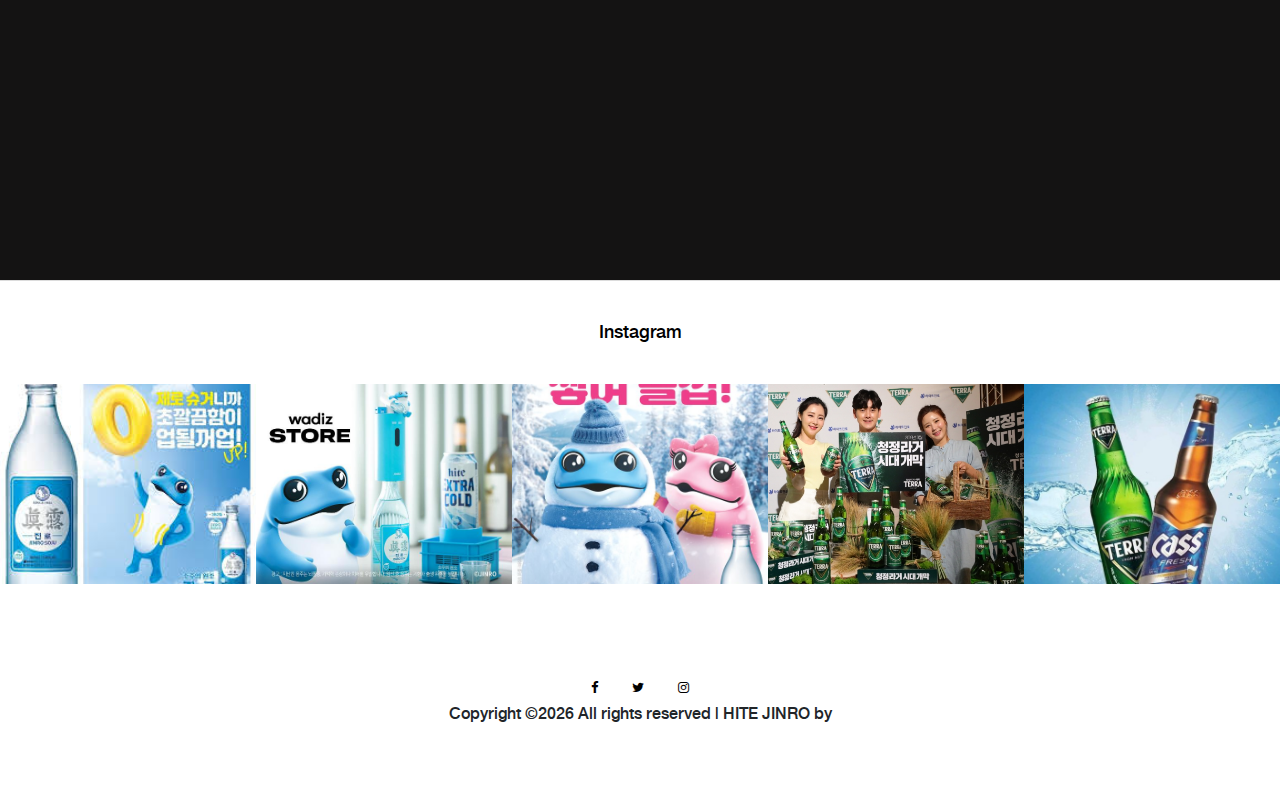
<file: kelly.html>
<!DOCTYPE html>
<html lang="en">

<head>
    <meta charset="UTF-8">
    <meta name="description" content="">
    <meta http-equiv="X-UA-Compatible" content="IE=edge">
    <meta name="viewport" content="width=device-width, initial-scale=1, shrink-to-fit=no">
    <!-- The above 4 meta tags *must* come first in the head; any other head content must come *after* these tags -->

    <!-- Title -->
    <title>하이트진로</title>

    <!-- Favicon -->
    <link rel="icon" href="img/core-img/favicon.ico">

    <!-- Style CSS -->
    <link rel="stylesheet" href="style.css">

</head>

<body>
    <!-- Preloader -->
    <div id="preloader">
        <div class="preload-content">
            <div id="original-load"></div>
        </div>
    </div>

    <!-- Subscribe Modal -->
    <div class="subscribe-newsletter-area">
        <div class="modal fade" id="subsModal" tabindex="-1" role="dialog" aria-labelledby="subsModal" aria-hidden="true">
            <div class="modal-dialog modal-dialog-centered" role="document">
                <div class="modal-content">
                    <button type="button" class="close" data-dismiss="modal" aria-label="Close"><span aria-hidden="true">&times;</span></button>
                    <div class="modal-body">
                        <h5 class="title">Subscribe to my newsletter</h5>
                        <form action="#" class="newsletterForm" method="post">
                            <input type="email" name="email" id="subscribesForm2" placeholder="Your e-mail here">
                            <button type="submit" class="btn original-btn">Subscribe</button>
                        </form>
                    </div>
                </div>
            </div>
        </div>
    </div>

    <!-- ##### Header Area Start ##### -->
    <header class="header-area">

        <!-- Top Header Area -->
        <div class="top-header">
            <div class="container h-100">
                <div class="row h-100 align-items-center">
                    <!-- Breaking News Area -->
                    <div class="col-12 col-sm-8">
                        <div class="breaking-news-area">
                            <div id="breakingNewsTicker" class="ticker">
                                <ul>
                                    <li><a href="#">하이트진로에 오신걸 환영합니다.</a></li>
                                    <li><a href="#">인기순위</a></li>
                                    <li><a href="#">1. Terra</a></li>
                                    <li><a href="#">2. Kelly</a></li>
                                    <li><a href="#">3. 참이슬</a></li>
                                </ul>
                            </div>
                        </div>
                    </div>
                    <!-- Top Social Area -->
                    <div class="col-12 col-sm-4">
                        <div class="top-social-area">
                            <a href="https://www.facebook.com/HITEJINRO.kr/?locale=ko_KR" data-toggle="tooltip" data-placement="bottom" title="Facebook" target="_blank"><i class="fa fa-facebook" aria-hidden="true"></i></a>
                            <a href="https://twitter.com/hitejinrobev_" data-toggle="tooltip" data-placement="bottom" title="Twitter" target="_blank"><i class="fa fa-twitter" aria-hidden="true"></i></a>
                            <a href="https://www.instagram.com/official.hite/" data-toggle="tooltip" data-placement="bottom" title="Instagram" target="_blank"><i class="fa fa-instagram" aria-hidden="true"></i></a>
                        </div>
                    </div>
                </div>
            </div>
        </div>

        <!-- Logo Area -->
        <div class="logo-area text-center">
            <div class="container h-100">
                <div class="row h-100 align-items-center">
                    <div class="col-12">
                        <a href="index.html" class="original-logo"><img src="img/core-img/hite_logo.jpg" alt="" style="width: 200px;"></a>
                    </div>
                </div>
            </div>
        </div>

        <!-- Nav Area -->
        <div class="original-nav-area" id="stickyNav">
            <div class="classy-nav-container breakpoint-off">
                <div class="container">
                    <!-- Classy Menu -->
                    <nav class="classy-navbar justify-content-end">

                        <!-- Subscribe btn -->
                        <!-- <div class="subscribe-btn">
                            <a href="#" class="btn subscribe-btn" data-toggle="modal" data-target="#subsModal">Subscribe</a>
                        </div> -->

                        <!-- Navbar Toggler -->
                        <div class="classy-navbar-toggler">
                            <span class="navbarToggler"><span></span><span></span><span></span></span>
                        </div>

                        <!-- Menu -->
                        <div class="classy-menu" id="originalNav">
                            <!-- close btn -->
                            <div class="classycloseIcon">
                                <div class="cross-wrap"><span class="top"></span><span class="bottom"></span></div>
                            </div>

                            <!-- Nav Start -->
                            <div class="classynav">
                                <ul>
                                    <li><a href="index.html">Home</a></li>
                                    <li><a href="#">맥주</a>
                                        <ul class="dropdown">
                                            <li><a href="terra.html">Terra</a></li>
                                            <li><a href="kelly.html">Kelly</a></li>
                                        </ul>
                                    </li>
                                    <li><a href="#">소주</a>
                                        <ul class="dropdown">
                                            <li><a href="fresh.html">참이슬</a></li>
                                            <li><a href="jinro.html">진로</a></li>
                                        </ul>
                                    </li>
                                </ul>

                                <!-- Search Form  -->
                                <div id="search-wrapper">
                                    <form action="#">
                                        <input type="text" id="search" placeholder="Search something...">
                                        <div id="close-icon"></div>
                                        <input class="d-none" type="submit" value="">
                                    </form>
                                </div>
                            </div>
                            <!-- Nav End -->
                        </div>
                    </nav>
                </div>
            </div>
        </div>
    </header>
    <!-- ##### Header Area End ##### -->

    <!-- ##### Hero Area Start ##### -->
    <div class="hero-area">
        <!-- Hero Slides Area -->
        <div>
            <img src="./img/bg-img/kelly_bg.jpg" style="max-height: 580px;">
        </div>
    </div>
    <!-- ##### Hero Area End ##### -->

    <!-- ##### Blog Wrapper Start ##### -->
    <div class="blog-wrapper clearfix">
        <img src="./img/bg-img/kelly_bg2.png"></img>
    </div>
    <div class="blog-wrapper section-padding-100 clearfix" style="text-align: center;background: #141313;">
        <span style="display: block;color: #fff;font-size: 40px;">Kelly CF</span>
        <iframe width="auto" height="315" src="https://www.youtube.com/embed/YNs9SkFg59M?si=j69m7FNCmEw0HM1E" title="YouTube video player" frameborder="0" allow="accelerometer; autoplay; clipboard-write; encrypted-media; gyroscope; picture-in-picture; web-share" allowfullscreen></iframe>
    </div>
    <!-- ##### Blog Wrapper End ##### -->

    <!-- ##### Instagram Feed Area Start ##### -->
    <div class="instagram-feed-area">
        <div class="container">
            <div class="row">
                <div class="col-12">
                    <div class="insta-title">
                        <h5>Instagram</h5>
                    </div>
                </div>
            </div>
        </div>
        <!-- Instagram Slides -->
        <div class="instagram-slides owl-carousel">
            <!-- Single Insta Feed -->
            <div class="single-insta-feed">
                <img src="img/instagram-img/instagram_img1.jpg" alt="">
                <!-- Hover Effects -->
                <div class="hover-effects">
                    <a href="#" class="d-flex align-items-center justify-content-center"><i class="fa fa-instagram"></i></a>
                </div>
            </div>
            <!-- Single Insta Feed -->
            <div class="single-insta-feed">
                <img src="img/instagram-img/instagram_img2.jpg" alt="">
                <!-- Hover Effects -->
                <div class="hover-effects">
                    <a href="#" class="d-flex align-items-center justify-content-center"><i class="fa fa-instagram"></i></a>
                </div>
            </div>
            <!-- Single Insta Feed -->
            <div class="single-insta-feed">
                <img src="img/instagram-img/instagram_img3.jpg" alt="">
                <!-- Hover Effects -->
                <div class="hover-effects">
                    <a href="#" class="d-flex align-items-center justify-content-center"><i class="fa fa-instagram"></i></a>
                </div>
            </div>
            <!-- Single Insta Feed -->
            <div class="single-insta-feed">
                <img src="img/instagram-img/instagram_img4.jpg" alt="">
                <!-- Hover Effects -->
                <div class="hover-effects">
                    <a href="#" class="d-flex align-items-center justify-content-center"><i class="fa fa-instagram"></i></a>
                </div>
            </div>
            <!-- Single Insta Feed -->
            <div class="single-insta-feed">
                <img src="img/instagram-img/instagram_img5.jpg" alt="">
                <!-- Hover Effects -->
                <div class="hover-effects">
                    <a href="#" class="d-flex align-items-center justify-content-center"><i class="fa fa-instagram"></i></a>
                </div>
            </div>
            <!-- Single Insta Feed -->
            <div class="single-insta-feed">
                <img src="img/instagram-img/instagram_img6.jpg" alt="">
                <!-- Hover Effects -->
                <div class="hover-effects">
                    <a href="#" class="d-flex align-items-center justify-content-center"><i class="fa fa-instagram"></i></a>
                </div>
            </div>
            <!-- Single Insta Feed -->
            <div class="single-insta-feed">
                <img src="img/instagram-img/instagram_img7.jpg" alt="">
                <!-- Hover Effects -->
                <div class="hover-effects">
                    <a href="#" class="d-flex align-items-center justify-content-center"><i class="fa fa-instagram"></i></a>
                </div>
            </div>
        </div>
    </div>
    <!-- ##### Instagram Feed Area End ##### -->

    <!-- ##### Footer Area Start ##### -->
    <footer class="footer-area text-center">
        <div class="container">
            <div class="row">
                <div class="col-12">
                    <!-- Footer Social Area -->
                    <div class="footer-social-area mt-30">
                        <a href="https://www.facebook.com/HITEJINRO.kr/?locale=ko_KR" data-toggle="tooltip" data-placement="bottom" title="Facebook" target="_blank"><i class="fa fa-facebook" aria-hidden="true"></i></a>
                        <a href="https://twitter.com/hitejinrobev_" data-toggle="tooltip" data-placement="bottom" title="Twitter" target="_blank"><i class="fa fa-twitter" aria-hidden="true"></i></a>
                        <a href="https://www.instagram.com/official.hite/" data-toggle="tooltip" data-placement="bottom" title="Instagram" target="_blank"><i class="fa fa-instagram" aria-hidden="true"></i></a>
                    </div>
                </div>
            </div>
        </div>

   <!-- Link back to Colorlib can't be removed. Template is licensed under CC BY 3.0. -->
Copyright &copy;<script>document.write(new Date().getFullYear());</script> All rights reserved | HITE JINRO by
<!-- Link back to Colorlib can't be removed. Template is licensed under CC BY 3.0. -->

    </footer>
    <!-- ##### Footer Area End ##### -->

    <!-- jQuery (Necessary for All JavaScript Plugins) -->
    <script src="js/jquery/jquery-2.2.4.min.js"></script>
    <!-- Popper js -->
    <script src="js/popper.min.js"></script>
    <!-- Bootstrap js -->
    <script src="js/bootstrap.min.js"></script>
    <!-- Plugins js -->
    <script src="js/plugins.js"></script>
    <!-- Active js -->
    <script src="js/active.js"></script>

</body>

</html>
</file>
<file: style.css>
/* [ -- Master Stylesheet -- ]

------------------------------------------------------
:: Template Name: Original - Lifestyle Blog Template
:: Author: Colorlib
:: Author URL: https://colorlib.com
:: Version: 1.0.0
:: Created: April 3, 2018
:: Last Updated: April 3, 2018
-------------------------------------------------- */
/* :: Import Fonts */
@import url("https://fonts.googleapis.com/css?family=Open+Sans:300,400,600,700");
@import url(css/bootstrap.min.css);
@import url(css/classy-nav.css);
@import url(css/animate.css);
@import url(css/owl.carousel.css);
@import url(css/font-awesome.min.css);
@font-face {
  font-family: 'helveticaneuebold';
  src: url("fonts/helvetica_neu_bold-webfont.woff2") format("woff2"), url("fonts/helvetica_neu_bold-webfont.woff") format("woff");
  font-weight: normal;
  font-style: normal; }
@font-face {
  font-family: 'helveticaneuemedium';
  src: url("fonts/helveticaneue_medium-webfont.woff2") format("woff2"), url("fonts/helveticaneue_medium-webfont.woff") format("woff");
  font-weight: normal;
  font-style: normal; }
/* :: Import All CSS */
/* :: Base CSS */
* {
  margin: 0;
  padding: 0; }

body {
  font-family: "helveticaneuemedium";
  background-color: #ffffff; }

h1,
h2,
h3,
h4,
h5,
h6 {
  color: #000000;
  font-weight: 500;
  line-height: 1.3;
  font-family: "helveticaneuemedium"; }

p {
  color: #878787;
  font-size: 14px;
  line-height: 1.4;
  font-family: "helveticaneuemedium"; }

a {
  -webkit-transition-duration: 500ms;
  transition-duration: 500ms;
  text-decoration: none;
  outline: none;
  font-size: 14px;
  font-family: "helveticaneuemedium";
  color: #4f4d4d; }
  a:hover, a:focus {
    font-family: "helveticaneuemedium";
    -webkit-transition-duration: 500ms;
    transition-duration: 500ms;
    text-decoration: none;
    outline: none;
    font-size: 14px; }

#preloader {
  display: -webkit-box;
  display: -ms-flexbox;
  display: flex;
  -webkit-box-align: center;
  -ms-flex-align: center;
  -ms-grid-row-align: center;
  align-items: center;
  -webkit-box-pack: center;
  -ms-flex-pack: center;
  justify-content: center;
  background-color: #0d0d0d;
  position: fixed;
  width: 100%;
  height: 100%;
  z-index: 1000000; }

#original-load {
  width: 70px;
  height: 70px;
  border-radius: 50%;
  border: 3px;
  border-style: solid;
  border-color: transparent;
  border-top-color: #f1f1f1;
  -webkit-animation: original 2400ms linear infinite;
  animation: original 2400ms linear infinite;
  z-index: 999; }
  #original-load:before {
    content: "";
    position: absolute;
    top: 7.5px;
    left: 7.5px;
    right: 7.5px;
    bottom: 7.5px;
    border-radius: 50%;
    border: 3px;
    border-style: solid;
    border-color: transparent;
    border-top-color: #f1f1f1;
    -webkit-animation: original 2700ms linear infinite;
    animation: original 2700ms linear infinite; }
  #original-load:after {
    content: "";
    position: absolute;
    top: 20px;
    left: 20px;
    right: 20px;
    bottom: 20px;
    border-radius: 50%;
    border: 3px;
    border-style: solid;
    border-color: transparent;
    border-top-color: #f1f1f1;
    -webkit-animation: original 1800ms linear infinite;
    animation: original 1800ms linear infinite; }

@-webkit-keyframes original {
  0% {
    -webkit-transform: rotate(0deg);
    transform: rotate(0deg); }
  100% {
    -webkit-transform: rotate(360deg);
    transform: rotate(360deg); } }
@keyframes original {
  0% {
    -webkit-transform: rotate(0deg);
    transform: rotate(0deg); }
  100% {
    -webkit-transform: rotate(360deg);
    transform: rotate(360deg); } }
ul,
ol {
  margin: 0; }
  ul li,
  ol li {
    list-style: none; }

img {
  height: auto;
  max-width: 100%; }

.mt-15 {
  margin-top: 15px; }

.mt-30 {
  margin-top: 30px; }

.mt-50 {
  margin-top: 50px; }

.mt-70 {
  margin-top: 70px; }

.mt-100 {
  margin-top: 100px; }

.mb-15 {
  margin-bottom: 15px; }

.mb-30 {
  margin-bottom: 30px; }

.mb-50 {
  margin-bottom: 50px; }

.ml-15 {
  margin-left: 15px; }

.ml-30 {
  margin-left: 30px; }

.mr-15 {
  margin-right: 15px; }

.mr-30 {
  margin-right: 30px; }

.mb-70 {
  margin-bottom: 70px; }

.mb-100 {
  margin-bottom: 100px; }

.bg-img {
  background-position: center center;
  background-size: cover;
  background-repeat: no-repeat; }

.bg-transparent {
  background-color: transparent; }

.font-bold {
  font-weight: 700; }

.font-light {
  font-weight: 300; }

.height-400 {
  height: 400px !important; }

.height-500 {
  height: 500px !important; }

.height-600 {
  height: 600px !important; }

.height-700 {
  height: 700px !important; }

.height-800 {
  height: 800px !important; }

.section-padding-100 {
  padding: 100px 0; }

.section-padding-50 {
  padding: 50px 0; }

.section-padding-50-0 {
  padding: 50px 0 0 0; }

.section-padding-100-70 {
  padding: 100px 0 70px; }

.section-padding-100-50 {
  padding: 100px 0 50px; }

.section-padding-100-0 {
  padding: 100px 0 0; }

.section-padding-0-100 {
  padding: 0 0 100px; }

.section-padding-100-20 {
  padding: 100px 0 20px 0; }

#scrollUp {
  bottom: 60px;
  right: 60px;
  font-size: 13px;
  text-align: center;
  color: #878787;
  letter-spacing: 2px;
  border-bottom: 2px solid #878787;
  -webkit-transition-duration: 500ms;
  transition-duration: 500ms;
  text-transform: uppercase;
  padding: 5px 10px;
  line-height: 1; }
  #scrollUp:hover {
    color: #30336b;
    border-color: #30336b; }
  @media only screen and (min-width: 768px) and (max-width: 991px) {
    #scrollUp {
      bottom: 30px;
      right: 30px; } }
  @media only screen and (max-width: 767px) {
    #scrollUp {
      bottom: 30px;
      right: 30px; } }

.bg-gray {
  background-color: #f1f1f1; }

.background-overlay {
  position: relative;
  z-index: 2; }
  .background-overlay:after {
    position: absolute;
    z-index: -1;
    top: 0;
    left: 0;
    width: 100%;
    height: 100%;
    content: '';
    background-color: rgba(0, 0, 0, 0.6); }

.original-btn {
  position: relative;
  z-index: 1;
  padding: 0 30px;
  min-width: 175px;
  height: 60px;
  border: 1px solid;
  border-color: #dcdcdc;
  font-size: 14px;
  border-radius: 0;
  line-height: 59px;
  text-transform: uppercase;
  letter-spacing: 3px;
  font-family: "Open Sans", sans-serif;
  box-shadow: 0 0 30px rgba(0, 0, 0, 0.1);
  color: #000000; }
  .original-btn:hover, .original-btn:focus {
    font-family: "Open Sans", sans-serif;
    color: #ffffff;
    border-color: #30336b;
    background-color: #30336b; }
  .more_btn1:hover{
    border-color: #407932 !important;
    background-color: #407932 !important;
  }
  .more_btn2:hover{
    border-color: #f6bf02 !important;
    background-color: #f6bf02 !important;
  }
  .more_btn3:hover{
    border-color: #407932 !important;
    background-color: #407932 !important;
  }
  .more_btn4:hover{
    border-color: #0099dc !important;
    background-color: #0099dc !important;
  }

/* :: Header Area CSS */
.header-area {
  position: relative;
  width: 100%;
  z-index: 100;
  -webkit-transition-duration: 500ms;
  transition-duration: 500ms; }
  .header-area .top-header {
    height: 65px; }
    @media only screen and (max-width: 767px) {
      .header-area .top-header {
        height: 90px; } }
    @media only screen and (min-width: 576px) and (max-width: 767px) {
      .header-area .top-header {
        height: 70px; } }
    .header-area .top-header .top-social-area {
      text-align: right; }
      @media only screen and (max-width: 767px) {
        .header-area .top-header .top-social-area {
          text-align: left; } }
      .header-area .top-header .top-social-area a {
        display: inline-block;
        padding: 5px 15px;
        color: #000000;
        font-size: 13px; }
        .header-area .top-header .top-social-area a:hover, .header-area .top-header .top-social-area a:focus {
          color: #30336b; }
        @media only screen and (min-width: 768px) and (max-width: 991px) {
          .header-area .top-header .top-social-area a {
            padding: 5px 7px; } }
        @media only screen and (max-width: 767px) {
          .header-area .top-header .top-social-area a {
            padding: 5px 7px; } }
        @media only screen and (min-width: 576px) and (max-width: 767px) {
          .header-area .top-header .top-social-area a {
            padding: 5px 4px; } }
  .header-area .logo-area {
    height: 170px;
    border-top: 1px solid #e1e1e1;
    border-bottom: 1px solid #e1e1e1; }
    @media only screen and (max-width: 767px) {
      .header-area .logo-area {
        height: 100px; } }
  .header-area .original-nav-area {
    height: 100px; }
    @media only screen and (max-width: 767px) {
      .header-area .original-nav-area {
        height: 70px; } }
    .header-area .original-nav-area .subscribe-btn a {
      display: inline-block;
      min-width: 140px;
      height: 40px;
      background-color: #0d0d0d;
      color: #ffffff;
      border-radius: 0;
      font-size: 12px;
      text-transform: uppercase;
      line-height: 40px;
      padding: 0; }
      .header-area .original-nav-area .subscribe-btn a:hover, .header-area .original-nav-area .subscribe-btn a:focus {
        background-color: #30336b; }
    .header-area .original-nav-area .classynav ul li a {
      color: #4f4d4d; }
      .header-area .original-nav-area .classynav ul li a:focus, .header-area .original-nav-area .classynav ul li a:hover {
        color: #000000; }
    .header-area .original-nav-area .classy-nav-container {
      background-color: transparent; }
    .header-area .original-nav-area .classy-navbar {
      height: 100px;
      padding: 0; }
      @media only screen and (max-width: 767px) {
        .header-area .original-nav-area .classy-navbar {
          height: 70px; } }
  .header-area .is-sticky .original-nav-area {
    background-color: #ffffff;
    margin-top: 0;
    box-shadow: 0 5px 15px rgba(0, 0, 0, 0.15);
    position: fixed;
    width: 100%;
    height: 70px;
    top: 0;
    left: 0;
    right: 0;
    z-index: 900; }
    .header-area .is-sticky .original-nav-area .classy-navbar {
      height: 70px; }

#breakingNewsTicker.ticker {
  width: 100%;
  text-align: left;
  position: relative;
  overflow: hidden; }
  #breakingNewsTicker.ticker ul {
    width: 100%;
    position: relative;
    font-weight: bold;}
    #breakingNewsTicker.ticker ul li {
      display: none;
      width: 100%; }
      #breakingNewsTicker.ticker ul li a {
        color: #000000;
        font-size: 14px;
        text-transform: uppercase; }
        #breakingNewsTicker.ticker ul li a:hover {
          color: #30336b; }

.modal-backdrop.show {
  opacity: .8 !important; }

.subscribe-newsletter-area .modal-content {
  border-radius: 0; }
  .subscribe-newsletter-area .modal-content .modal-body {
    padding: 70px; }
    @media only screen and (max-width: 767px) {
      .subscribe-newsletter-area .modal-content .modal-body {
        padding: 40px 30px; } }
    .subscribe-newsletter-area .modal-content .modal-body .title {
      font-size: 18px;
      margin-bottom: 20px; }
    .subscribe-newsletter-area .modal-content .modal-body .newsletterForm {
      position: relative;
      z-index: 1; }
      .subscribe-newsletter-area .modal-content .modal-body .newsletterForm input {
        width: 100%;
        height: 60px;
        border: 1px solid #787878;
        font-size: 14px;
        font-family: "Open Sans", sans-serif;
        -webkit-transition-duration: 500ms;
        transition-duration: 500ms;
        font-style: italic;
        margin-bottom: 15px;
        padding: 0 30px; }
        .subscribe-newsletter-area .modal-content .modal-body .newsletterForm input:focus {
          border: 1px solid #000000; }
      .subscribe-newsletter-area .modal-content .modal-body .newsletterForm button[type="submit"] {
        background-color: #ffffff; }
        .subscribe-newsletter-area .modal-content .modal-body .newsletterForm button[type="submit"]:hover {
          background-color: #30336b;
          color: #ffffff; }
.subscribe-newsletter-area .close {
  position: absolute;
  top: -30px;
  right: 0;
  background-color: red !important;
  width: 30px;
  height: 30px;
  color: #ffffff;
  font-weight: 400; }
  .subscribe-newsletter-area .close:hover {
    color: #ffffff; }

/* :: Hero Slides Area CSS */
.hero-slides {
  position: relative;
  z-index: 1; }
  .hero-slides .single-hero-slide {
    position: relative;
    z-index: 1;
    height: 670px; }
    @media only screen and (min-width: 992px) and (max-width: 1199px) {
      .hero-slides .single-hero-slide {
        height: 500px; } }
    @media only screen and (min-width: 768px) and (max-width: 991px) {
      .hero-slides .single-hero-slide {
        height: 450px; } }
    @media only screen and (max-width: 767px) {
      .hero-slides .single-hero-slide {
        height: 250px; } }
    .hero-slides .single-hero-slide .slide-content {
      display: none; }
      .hero-slides .single-hero-slide .slide-content .post-tag {
        margin-bottom: 15px;
        display: block; }
        .hero-slides .single-hero-slide .slide-content .post-tag a {
          display: inline-block;
          padding: 3px 10px;
          background-color: #000000;
          border-radius: 2px;
          text-transform: uppercase;
          letter-spacing: 2px;
          font-size: 10px;
          color: #ffffff; }
      .hero-slides .single-hero-slide .slide-content h2 a {
        font-size: 40px;
        display: inline-block;
        padding: 12px 20px 5px;
        background-color: #000000;
        border-radius: 0;
        text-transform: uppercase;
        color: #ffffff;
        margin-bottom: 0; }
        @media only screen and (min-width: 992px) and (max-width: 1199px) {
          .hero-slides .single-hero-slide .slide-content h2 a {
            font-size: 30px; } }
        @media only screen and (min-width: 768px) and (max-width: 991px) {
          .hero-slides .single-hero-slide .slide-content h2 a {
            font-size: 24px; } }
        @media only screen and (max-width: 767px) {
          .hero-slides .single-hero-slide .slide-content h2 a {
            font-size: 12px;
            padding: 12px 10px 5px; } }
  .hero-slides .center .single-hero-slide .slide-content {
    display: block; }
  .hero-slides .owl-nav .owl-prev,
  .hero-slides .owl-nav .owl-next {
    background-color: #cbcbcb;
    top: 50%;
    margin-top: -20px;
    width: 40px;
    height: 40px;
    left: 7%;
    position: absolute;
    z-index: 20;
    text-align: center;
    font-size: 20px;
    color: #ffffff;
    line-height: 42px;
    border-radius: 2px;
    -webkit-transition-duration: 500ms;
    transition-duration: 500ms; }
    .hero-slides .owl-nav .owl-prev:hover, .hero-slides .owl-nav .owl-prev:focus,
    .hero-slides .owl-nav .owl-next:hover,
    .hero-slides .owl-nav .owl-next:focus {
      background-color: #0d0d0d;
      color: #ffffff; }
  .hero-slides .owl-nav .owl-next {
    left: auto;
    right: 7%; }

/* Blog Content Area CSS */
.single-blog-area {
  position: relative;
  z-index: 1; }
  .single-blog-area .single-blog-thumbnail {
    position: relative;
    z-index: 1; }
    .single-blog-area .single-blog-thumbnail img {
      width: 100%; }
    .single-blog-area .single-blog-thumbnail .post-date {
      position: absolute;
      z-index: 10;
      left: 15px;
      top: 15px;
      border: 1px solid #787878;
      background-color: #ffffff;
      padding: 20px 8px;
      text-align: center; }
      .single-blog-area .single-blog-thumbnail .post-date a {
        font-size: 24px;
        text-transform: uppercase;
        color: #000000;
        line-height: 1;
        font-family: "helveticaneuemedium"; }
        .single-blog-area .single-blog-thumbnail .post-date a span {
          display: block;
          font-family: "Open Sans", sans-serif;
          font-size: 11px;
          color: #878787; }
  .single-blog-area .single-blog-content .line {
    background-color: #c8c8c8;
    width: 26px;
    height: 2px;
    margin-bottom: 20px; }
  .single-blog-area .single-blog-content .post-tag {
    color: #a1a1a1;
    font-size: 11px;
    text-transform: uppercase;
    letter-spacing: 3px;
    margin-bottom: 10px;
    display: block; }
    .single-blog-area .single-blog-content .post-tag:hover, .single-blog-area .single-blog-content .post-tag:focus {
      color: #000000; }
  .single-blog-area .single-blog-content h4 a {
    display: inline-block;
    color: #000000;
    font-size: 24px;
    margin-bottom: 30px; }
    .single-blog-area .single-blog-content h4 a:hover, .single-blog-area .single-blog-content h4 a:focus {
      color: #30336b; }
    @media only screen and (min-width: 992px) and (max-width: 1199px) {
      .single-blog-area .single-blog-content h4 a {
        margin-bottom: 20px; } }
  .single-blog-area .single-blog-content > p {
    line-height: 2;
    margin-bottom: 70px; }
    @media only screen and (min-width: 992px) and (max-width: 1199px) {
      .single-blog-area .single-blog-content > p {
        margin-bottom: 30px; } }
  .single-blog-area .single-blog-content .post-meta p {
    font-size: 9px;
    text-transform: uppercase;
    margin-bottom: 0;
    letter-spacing: 3px;
    display: inline-block; }
    .single-blog-area .single-blog-content .post-meta p:first-of-type {
      margin-right: 30px; }
    .single-blog-area .single-blog-content .post-meta p a {
      font-size: 9px;
      text-transform: uppercase;
      color: #000000;
      letter-spacing: 3px; }
  .single-blog-area.blog-style-2 .single-blog-content > p {
    margin-bottom: 30px; }

.single-catagory-area {
  position: relative;
  z-index: 1; }
  .single-catagory-area .catagory-title {
    background-color: #000000;
    top: 50%;
    left: 50%;
    width: 226px;
    height: 156px;
    position: absolute;
    z-index: 10;
    -webkit-transform: translate(-50%, -50%);
    transform: translate(-50%, -50%);
    display: -webkit-box;
    display: -ms-flexbox;
    display: flex;
    -webkit-box-align: center;
    -ms-flex-align: center;
    -ms-grid-row-align: center;
    align-items: center;
    -webkit-box-pack: center;
    -ms-flex-pack: center;
    justify-content: center;
    -webkit-transition-duration: 500ms;
    transition-duration: 500ms; }
    .single-catagory-area .catagory-title:hover {
      background-color: #30336b; }
    .single-catagory-area .catagory-title a {
      font-size: 10px;
      color: #ffffff;
      letter-spacing: 3px;
      display: inline-block;
      text-transform: uppercase; }

.post-tag-content {
  position: absolute;
  width: 1140px;
  top: 0;
  left: 50%;
  -webkit-transform: translateX(-50%);
  transform: translateX(-50%); }
  @media only screen and (min-width: 992px) and (max-width: 1199px) {
    .post-tag-content {
      width: 100%; } }
  @media only screen and (min-width: 768px) and (max-width: 991px) {
    .post-tag-content {
      width: 100%; } }
  @media only screen and (max-width: 767px) {
    .post-tag-content {
      width: 100%; } }

@media only screen and (min-width: 768px) and (max-width: 991px) {
  .post-sidebar-area {
    margin-top: 100px; } }
@media only screen and (max-width: 767px) {
  .post-sidebar-area {
    margin-top: 100px; } }

.sidebar-widget-area {
  position: relative;
  z-index: 1;
  margin-bottom: 60px; }
  .sidebar-widget-area .search-form {
    position: relative;
    z-index: 1; }
    .sidebar-widget-area .search-form input[type="search"] {
      width: 100%;
      height: 40px;
      border: none;
      border-bottom: 1px solid #bbbec1;
      font-size: 12px;
      font-style: italic;
      font-family: "Open Sans", sans-serif;
      color: #bbbec1;
      -webkit-transition-duration: 500ms;
      transition-duration: 500ms; }
      .sidebar-widget-area .search-form input[type="search"]:focus {
        border-bottom: 1px solid #000000; }
    .sidebar-widget-area .search-form input[type="submit"] {
      display: none; }
  .sidebar-widget-area .newsletterForm {
    position: relative;
    z-index: 1; }
    .sidebar-widget-area .newsletterForm input {
      width: 100%;
      height: 40px;
      border: 1px solid #787878;
      font-size: 13px;
      font-family: "Open Sans", sans-serif;
      -webkit-transition-duration: 500ms;
      transition-duration: 500ms;
      font-style: italic;
      color: #b2b2b2;
      margin-bottom: 15px;
      padding: 0 25px; }
      .sidebar-widget-area .newsletterForm input:focus {
        border: 1px solid #000000; }
    .sidebar-widget-area .newsletterForm button[type="submit"] {
      background-color: #ffffff;
      -webkit-transition-duration: 500ms;
      transition-duration: 500ms; }
      .sidebar-widget-area .newsletterForm button[type="submit"]:hover {
        background-color: #30336b; }
  .sidebar-widget-area .title {
    font-size: 18px;
    margin-bottom: 52px; }
    .sidebar-widget-area .title.subscribe-title {
      margin-bottom: 20px; }
  .sidebar-widget-area .single-blog-post {
    margin-bottom: 25px; }
    .sidebar-widget-area .single-blog-post .post-thumbnail {
      -webkit-box-flex: 0;
      -ms-flex: 0 0 115px;
      flex: 0 0 115px;
      min-width: 115px;
      padding-right: 15px; }
    .sidebar-widget-area .single-blog-post .post-content .post-tag {
      color: #a1a1a1;
      font-size: 11px;
      text-transform: uppercase;
      margin-bottom: 10px; }
      .sidebar-widget-area .single-blog-post .post-content .post-tag:hover, .sidebar-widget-area .single-blog-post .post-content .post-tag:focus {
        color: #000000; }
    .sidebar-widget-area .single-blog-post .post-content h4 {
      margin-bottom: 10px;
      line-height: 1; }
      .sidebar-widget-area .single-blog-post .post-content h4 .post-headline {
        font-size: 16px;
        color: #000000; }
    .sidebar-widget-area .single-blog-post .post-content .post-meta p {
      margin-bottom: 0; }
      .sidebar-widget-area .single-blog-post .post-content .post-meta p a {
        font-size: 11px;
        color: #878787;
        font-family: "Open Sans", sans-serif;
        text-transform: uppercase; }
        .sidebar-widget-area .single-blog-post .post-content .post-meta p a:hover, .sidebar-widget-area .single-blog-post .post-content .post-meta p a:focus {
          color: #000000; }
  .sidebar-widget-area .tags {
    display: -webkit-box;
    display: -ms-flexbox;
    display: flex;
    -ms-flex-wrap: wrap;
    flex-wrap: wrap;
    margin-top: -5px;
    margin-left: -5px; }
    .sidebar-widget-area .tags a {
      display: block;
      padding: 0 35px;
      border: 1px solid #c5c5c5;
      font-size: 12px;
      color: #000000;
      height: 45px;
      line-height: 43px;
      margin: 5px; }
      .sidebar-widget-area .tags a:hover, .sidebar-widget-area .tags a:focus {
        border: 1px solid #30336b;
        color: #ffffff;
        background-color: #30336b; }
      @media only screen and (min-width: 992px) and (max-width: 1199px) {
        .sidebar-widget-area .tags a {
          padding: 0 20px; } }
      @media only screen and (min-width: 768px) and (max-width: 991px) {
        .sidebar-widget-area .tags a {
          padding: 0 15px; } }

.instagram-feed-area {
  position: relative;
  z-index: 1;
  border-top: 1px solid #dcdcdc; }
  .instagram-feed-area .insta-title {
    text-align: center; }
    .instagram-feed-area .insta-title h5 {
      margin-bottom: 0;
      padding: 40px 0;
      font-size: 18px; }
  .instagram-feed-area .single-insta-feed {
    position: relative;
    z-index: 1;
    clear: both; }
    .instagram-feed-area .single-insta-feed .hover-effects a {
      display: block;
      color: #ffffff;
      font-size: 30px;
      position: absolute;
      width: 100%;
      height: 100%;
      top: 0;
      left: 0;
      z-index: 10;
      background-color: rgba(48, 51, 107, 0.95);
      opacity: 0;
      visibility: hidden; }
    .instagram-feed-area .single-insta-feed:hover .hover-effects a, .instagram-feed-area .single-insta-feed:focus .hover-effects a {
      opacity: 1;
      visibility: visible; }

.breadcumb-area {
  position: relative;
  z-index: 1;
  height: 210px; }
  .breadcumb-area .breadcumb-content h2 {
    padding: 10px 15px 0;
    margin-bottom: 0;
    font-size: 48px;
    background-color: #000000;
    color: #ffffff;
    display: inline-block;
    text-transform: uppercase;
    line-height: 1; }
    @media only screen and (max-width: 767px) {
      .breadcumb-area .breadcumb-content h2 {
        font-size: 30px; } }

.blog-post-author {
  position: relative;
  z-index: 1;
  padding: 70px 0;
  border-top: 1px solid;
  border-bottom: 1px solid;
  border-color: #c5c5c5; }
  .blog-post-author .author-thumbnail {
    -webkit-box-flex: 0;
    -ms-flex: 0 0 132px;
    flex: 0 0 132px;
    min-width: 132px;
    padding-right: 20px;
    width: 112px;
    height: 112px;
    border-radius: 50%; }
    @media only screen and (max-width: 767px) {
      .blog-post-author .author-thumbnail {
        -webkit-box-flex: 0;
        -ms-flex: 0 0 90px;
        flex: 0 0 90px;
        min-width: 90px; } }
    .blog-post-author .author-thumbnail img {
      border-radius: 50%; }
  .blog-post-author .author-info .line {
    background-color: #c8c8c8;
    width: 26px;
    height: 2px;
    margin-bottom: 20px; }
  .blog-post-author .author-info .author-role {
    color: #a1a1a1;
    font-size: 11px;
    text-transform: uppercase;
    letter-spacing: 3px;
    margin-bottom: 10px;
    display: block; }
  .blog-post-author .author-info h4 a {
    display: inline-block;
    color: #000000;
    font-size: 24px;
    margin-bottom: 0; }
  .blog-post-author .author-info p {
    line-height: 2;
    margin-bottom: 0;
    font-family: "Open Sans", sans-serif; }

.single-blog-wrapper .single-blog-area .single-blog-content p {
  font-family: "Open Sans", sans-serif; }

.comment_area {
  border-bottom: 1px solid #c5c5c5;
  padding-bottom: 40px; }
  .comment_area .title {
    margin-bottom: 50px; }
  @media only screen and (max-width: 767px) {
    .comment_area .comment-content {
      padding: 20px 15px; } }
  .comment_area .comment-content .comment-author {
    -webkit-box-flex: 0;
    -ms-flex: 0 0 79px;
    flex: 0 0 79px;
    min-width: 79px;
    margin-right: 55px;
    border-radius: 50%; }
    @media only screen and (max-width: 767px) {
      .comment_area .comment-content .comment-author {
        -webkit-box-flex: 0;
        -ms-flex: 0 0 60px;
        flex: 0 0 60px;
        min-width: 60px;
        margin-right: 15px; } }
    .comment_area .comment-content .comment-author img {
      border-radius: 50%; }
  .comment_area .comment-content .comment-meta {
    margin-bottom: 30px; }
    .comment_area .comment-content .comment-meta .post-date {
      color: #a1a1a1;
      font-size: 11px;
      text-transform: uppercase;
      letter-spacing: 3px;
      margin-bottom: 0;
      display: block; }
    .comment_area .comment-content .comment-meta .post-author {
      margin-bottom: 15px;
      display: block; }
    .comment_area .comment-content .comment-meta p {
      margin-bottom: 15px;
      font-size: 14px;
      font-family: "Open Sans", sans-serif;
      line-height: 2; }
    .comment_area .comment-content .comment-meta .comment-reply {
      font-size: 11px;
      color: #000000;
      font-family: "Open Sans", sans-serif;
      text-transform: uppercase; }
  .comment_area .single_comment_area {
    margin-bottom: 30px; }
    .comment_area .single_comment_area:last-of-type {
      margin-bottom: 0; }
  .comment_area .children .single_comment_area {
    margin-left: 50px;
    margin-top: 30px; }
    @media only screen and (max-width: 767px) {
      .comment_area .children .single_comment_area {
        margin-left: 15px; } }

.single_comment_area .children .single_comment_area .comment-meta {
  margin-bottom: 0; }

.cool-facts-area {
  position: relative;
  z-index: 1;
  background-attachment: fixed; }
  .cool-facts-area .single-blog-area .line {
    margin: 0 auto 15px;
    background-color: #ffffff; }
  .cool-facts-area .single-blog-area .post-tag {
    color: #ffffff; }
  .cool-facts-area .single-blog-area .post-headline {
    color: #ffffff; }
  .cool-facts-area .single-blog-area p {
    color: #ffffff; }
  .cool-facts-area .single-cool-facts-area h2 {
    font-size: 72px;
    color: #ffffff;
    line-height: 1; }
  .cool-facts-area .single-cool-facts-area p {
    margin-bottom: 0;
    font-size: 18px;
    color: #ffffff; }

/* Contact Area CSS */
.contact-form h5,
.post-a-comment-area h5 {
  font-size: 18px;
  color: #000000;
  margin-bottom: 30px; }
.contact-form button,
.post-a-comment-area button {
  background-color: #ffffff; }

/* Form CSS */
.group {
  position: relative;
  z-index: 1;
  margin-bottom: 30px; }
  .group input,
  .group textarea {
    font-size: 12px;
    font-style: italic;
    padding: 10px;
    display: block;
    width: 100%;
    height: 35px;
    border: none;
    border-bottom: 2px solid;
    border-color: #f1f1f1; }
    .group input:focus,
    .group textarea:focus {
      outline: none;
      box-shadow: none; }
  .group label {
    color: #878787;
    font-style: italic;
    font-size: 12px;
    font-weight: normal;
    position: absolute;
    pointer-events: none;
    left: 0;
    top: 5px;
    transition: 0.5s ease all; }
  .group .bar {
    position: relative;
    display: block;
    width: 100%; }
    .group .bar:before, .group .bar:after {
      content: '';
      height: 2px;
      width: 0;
      bottom: 0;
      position: absolute;
      background-color: #30336b;
      transition: 0.5s ease all; }
    .group .bar:before {
      left: 50%; }
    .group .bar:after {
      right: 50%; }
  .group .highlight {
    position: absolute;
    height: 60%;
    width: 100px;
    top: 25%;
    left: 0;
    pointer-events: none;
    opacity: 0.5; }
  .group textarea {
    min-height: 90px; }

/* Form Active State */
input:focus ~ label,
textarea:focus ~ label,
input:valid ~ label,
textarea:valid ~ label {
  top: -15px;
  font-size: 12px;
  color: #30336b; }

input:focus ~ .bar:before,
textarea:focus ~ .bar:before,
input:focus ~ .bar:after,
textarea:focus ~ .bar:after {
  width: 50%; }

input:focus ~ .highlight,
textarea:focus ~ .highlight {
  -webkit-animation: inputHighlighter 0.3s ease;
  animation: inputHighlighter 0.3s ease; }

/* Animations */
@-webkit-keyframes inputHighlighter {
  from {
    background-color: #30336b; }
  to {
    width: 0;
    background-color: transparent; } }
@-moz-keyframes inputHighlighter {
  from {
    background-color: #30336b; }
  to {
    width: 0;
    background-color: transparent; } }
@keyframes inputHighlighter {
  from {
    background-color: #30336b; }
  to {
    width: 0;
    background-color: transparent; } }
.map-area {
  position: relative;
  z-index: 1; }
  .map-area #googleMap {
    width: 100%;
    height: 690px; }
    @media only screen and (min-width: 992px) and (max-width: 1199px) {
      .map-area #googleMap {
        height: 500px; } }
    @media only screen and (min-width: 768px) and (max-width: 991px) {
      .map-area #googleMap {
        height: 450px; } }
    @media only screen and (max-width: 767px) {
      .map-area #googleMap {
        height: 400px; } }

/* Search bar */
#search-wrapper {
  display: inline-block;
  position: relative;
  right: 7px;
  margin-left: 50px; }
  @media only screen and (min-width: 992px) and (max-width: 1199px) {
    #search-wrapper {
      margin-left: 15px; } }
  @media only screen and (min-width: 768px) and (max-width: 991px) {
    #search-wrapper {
      margin-left: 0; } }
  @media only screen and (max-width: 767px) {
    #search-wrapper {
      margin-left: 0; } }
  @media only screen and (min-width: 768px) and (max-width: 991px) {
    #search-wrapper {
      margin-top: 15px;
      padding-left: 1em; } }
  @media only screen and (max-width: 767px) {
    #search-wrapper {
      margin-top: 15px;
      padding-left: 1em; } }
  #search-wrapper.search-expanded #close-icon:before {
    -webkit-animation: cross-1-in 0.25s linear 0s forwards;
    animation: cross-1-in 0.25s linear 0s forwards; }
  #search-wrapper.search-expanded #close-icon:after {
    -webkit-animation: cross-2-in 0.25s linear 0.2s forwards;
    animation: cross-2-in 0.25s linear 0.2s forwards; }
  #search-wrapper.search-expanded:after {
    -webkit-animation: lens-out 0.5s linear 1 forwards;
    animation: lens-out 0.5s linear 1 forwards; }
  #search-wrapper:after {
    position: absolute;
    bottom: 3px;
    right: -9px;
    display: block;
    content: "";
    width: 14px;
    height: 2px;
    background-color: #000000;
    -webkit-transform: rotate(45deg) scaleX(0);
    transform: rotate(45deg) scaleX(0);
    transform-origin: 0 50%;
    -webkit-animation: lens-in 0.6s linear 0.9s forwards;
    animation: lens-in 0.6s linear 0.9s forwards; }
  #search-wrapper #search {
    background: none;
    border: 2px solid;
    border-color: #000000;
    outline: none;
    padding: 0 9px;
    border-radius: 1000px;
    width: 0;
    transition: all 0.3s 0.6s;
    font-size: 12px; }
    #search-wrapper #search::-webkit-input-placeholder {
      color: rgba(0, 0, 0, 0.6); }
    #search-wrapper #search:focus {
      width: 270px;
      padding: 7px 15px; }
      @media only screen and (min-width: 992px) and (max-width: 1199px) {
        #search-wrapper #search:focus {
          width: 170px; } }
      @media only screen and (max-width: 767px) {
        #search-wrapper #search:focus {
          width: 200px; } }
  #search-wrapper #close-icon {
    cursor: pointer;
    position: absolute;
    right: 10px;
    top: 50%;
    width: 20px;
    height: 20px;
    -webkit-transform: translateY(-1px);
    transform: translateY(-1px);
    transition: 0.2s all;
    display: none; }
    #search-wrapper #close-icon[style*="display: block"] {
      color: red; }
      #search-wrapper #close-icon[style*="display: block"]:before {
        -webkit-transform: rotate(45deg) scaleX(1) translateY(10px);
        transform: rotate(45deg) scaleX(1) translateY(10px); }
      #search-wrapper #close-icon[style*="display: block"]:after {
        -webkit-transform: rotate(-45deg) scaleX(1) translateY(-10px);
        transform: rotate(-45deg) scaleX(1) translateY(-10px); }
    #search-wrapper #close-icon:before, #search-wrapper #close-icon:after {
      display: block;
      content: "";
      position: absolute;
      width: 20px;
      height: 2px;
      background-color: #878787;
      transform-origin: 100% 50%; }
    #search-wrapper #close-icon:before {
      -webkit-transform: rotate(45deg) scaleX(0) translateY(10px);
      transform: rotate(45deg) scaleX(0) translateY(10px); }
    #search-wrapper #close-icon:after {
      -webkit-transform: rotate(-45deg) scaleX(0) translateY(-10px);
      transform: rotate(-45deg) scaleX(0) translateY(-10px); }
    #search-wrapper #close-icon.closing:before {
      -webkit-animation: cross-1-out 0.25s linear 0s forwards;
      animation: cross-1-out 0.25s linear 0s forwards; }
    #search-wrapper #close-icon.closing:after {
      -webkit-animation: cross-2-out 0.25s linear 0.2s forwards;
      animation: cross-2-out 0.25s linear 0.2s forwards; }

@-webkit-keyframes lens-out {
  0% {
    -webkit-transform: rotate(45deg) scaleX(1);
    transform: rotate(45deg) scaleX(1); }
  30% {
    -webkit-transform: rotate(45deg) scaleX(1.4);
    transform: rotate(45deg) scaleX(1.4); }
  100% {
    -webkit-transform: rotate(45deg) scaleX(0);
    transform: rotate(45deg) scaleX(0); } }
@keyframes lens-out {
  0% {
    -webkit-transform: rotate(45deg) scaleX(1);
    transform: rotate(45deg) scaleX(1); }
  30% {
    -webkit-transform: rotate(45deg) scaleX(1.4);
    transform: rotate(45deg) scaleX(1.4); }
  100% {
    -webkit-transform: rotate(45deg) scaleX(0);
    transform: rotate(45deg) scaleX(0); } }
@-webkit-keyframes lens-in {
  0% {
    -webkit-transform: rotate(45deg) scaleX(0);
    transform: rotate(45deg) scaleX(0); }
  30% {
    -webkit-transform: rotate(45deg) scaleX(1.4);
    transform: rotate(45deg) scaleX(1.4); }
  100% {
    -webkit-transform: rotate(45deg) scaleX(1);
    transform: rotate(45deg) scaleX(1); } }
@keyframes lens-in {
  0% {
    -webkit-transform: rotate(45deg) scaleX(0);
    transform: rotate(45deg) scaleX(0); }
  30% {
    -webkit-transform: rotate(45deg) scaleX(1.4);
    transform: rotate(45deg) scaleX(1.4); }
  100% {
    -webkit-transform: rotate(45deg) scaleX(1);
    transform: rotate(45deg) scaleX(1); } }
@-webkit-keyframes cross-1-in {
  0% {
    -webkit-transform: rotate(45deg) scaleX(0) translateY(10px);
    transform: rotate(45deg) scaleX(0) translateY(10px); }
  70% {
    -webkit-transform: rotate(45deg) scaleX(1.2) translateY(10px);
    transform: rotate(45deg) scaleX(1.2) translateY(10px); }
  100% {
    -webkit-transform: rotate(45deg) scaleX(1) translateY(10px);
    transform: rotate(45deg) scaleX(1) translateY(10px); } }
@keyframes cross-1-in {
  0% {
    -webkit-transform: rotate(45deg) scaleX(0) translateY(10px);
    transform: rotate(45deg) scaleX(0) translateY(10px); }
  70% {
    -webkit-transform: rotate(45deg) scaleX(1.2) translateY(10px);
    transform: rotate(45deg) scaleX(1.2) translateY(10px); }
  100% {
    -webkit-transform: rotate(45deg) scaleX(1) translateY(10px);
    transform: rotate(45deg) scaleX(1) translateY(10px); } }
@-webkit-keyframes cross-2-in {
  0% {
    -webkit-transform: rotate(-45deg) scaleX(0) translateY(-10px);
    transform: rotate(-45deg) scaleX(0) translateY(-10px); }
  70% {
    -webkit-transform: rotate(-45deg) scaleX(1.2) translateY(-10px);
    transform: rotate(-45deg) scaleX(1.2) translateY(-10px); }
  100% {
    -webkit-transform: rotate(-45deg) scaleX(1) translateY(-10px);
    transform: rotate(-45deg) scaleX(1) translateY(-10px); } }
@keyframes cross-2-in {
  0% {
    -webkit-transform: rotate(-45deg) scaleX(0) translateY(-10px);
    transform: rotate(-45deg) scaleX(0) translateY(-10px); }
  70% {
    -webkit-transform: rotate(-45deg) scaleX(1.2) translateY(-10px);
    transform: rotate(-45deg) scaleX(1.2) translateY(-10px); }
  100% {
    -webkit-transform: rotate(-45deg) scaleX(1) translateY(-10px);
    transform: rotate(-45deg) scaleX(1) translateY(-10px); } }
@-webkit-keyframes cross-1-out {
  0% {
    -webkit-transform: rotate(45deg) scaleX(1) translateY(10px);
    transform: rotate(45deg) scaleX(1) translateY(10px); }
  100% {
    -webkit-transform: rotate(45deg) scaleX(0) translateY(10px);
    transform: rotate(45deg) scaleX(0) translateY(10px); } }
@keyframes cross-1-out {
  0% {
    -webkit-transform: rotate(45deg) scaleX(1) translateY(10px);
    transform: rotate(45deg) scaleX(1) translateY(10px); }
  100% {
    -webkit-transform: rotate(45deg) scaleX(0) translateY(10px);
    transform: rotate(45deg) scaleX(0) translateY(10px); } }
@-webkit-keyframes cross-2-out {
  0% {
    -webkit-transform: rotate(-45deg) scaleX(1) translateY(-10px);
    transform: rotate(-45deg) scaleX(1) translateY(-10px); }
  100% {
    -webkit-transform: rotate(-45deg) scaleX(0) translateY(-10px);
    transform: rotate(-45deg) scaleX(0) translateY(-10px); } }
@keyframes cross-2-out {
  0% {
    -webkit-transform: rotate(-45deg) scaleX(1) translateY(-10px);
    transform: rotate(-45deg) scaleX(1) translateY(-10px); }
  100% {
    -webkit-transform: rotate(-45deg) scaleX(0) translateY(-10px);
    transform: rotate(-45deg) scaleX(0) translateY(-10px); } }
/* Footer Area CSS */
.footer-area {
  padding: 60px 0;
  position: relative;
  z-index: 1; }
  .footer-area .footer-social-area a {
    display: inline-block;
    padding: 5px 15px;
    color: #000000;
    font-size: 13px; }
  .footer-area .classynav ul li a {
    text-transform: uppercase;
    color: #4f4d4d; }
    .footer-area .classynav ul li a:focus, .footer-area .classynav ul li a:hover {
      color: #000000; }

.coming-soon-area {
  position: relative;
  z-index: 1; }
  .coming-soon-area #breakingNewsTicker.ticker ul li a {
    color: #ffffff; }
  .coming-soon-area .header-area .top-header .top-social-area a {
    color: #ffffff; }
  .coming-soon-area .header-area .logo-area {
    height: auto;
    padding: 130px 0 100px;
    border-top: 1px solid #999da4;
    border-bottom: none; }
    @media only screen and (max-width: 767px) {
      .coming-soon-area .header-area .logo-area {
        padding: 80px 0 50px 0; } }
  .coming-soon-area .coming-soon-timer {
    border-bottom: 1px solid #999da4;
    position: relative;
    z-index: 1; }
    .coming-soon-area .coming-soon-timer .coming-soon-content {
      position: relative;
      z-index: 1; }
    .coming-soon-area .coming-soon-timer p {
      font-size: 14px;
      margin-bottom: 0;
      text-transform: uppercase;
      letter-spacing: 3px;
      color: #ffffff;
      width: 100%;
      text-align: center;
      position: absolute;
      top: 2px;
      z-index: 10; }
      @media only screen and (max-width: 767px) {
        .coming-soon-area .coming-soon-timer p {
          font-size: 12px;
          letter-spacing: 1px; } }
    .coming-soon-area .coming-soon-timer #clock {
      padding: 100px 0;
      color: #ffffff;
      font-size: 72px;
      display: inline-block;
      line-height: 1; }
      @media only screen and (max-width: 767px) {
        .coming-soon-area .coming-soon-timer #clock {
          font-size: 30px; } }
      .coming-soon-area .coming-soon-timer #clock span {
        color: #ffffff;
        font-size: 18px;
        display: block;
        margin-bottom: 0; }
        @media only screen and (max-width: 767px) {
          .coming-soon-area .coming-soon-timer #clock span {
            font-size: 14px; } }
  .coming-soon-area .contact-form h5 {
    color: #ffffff; }
  .coming-soon-area .contact-form .group input,
  .coming-soon-area .contact-form .group textarea {
    border-color: #999da4;
    background-color: transparent;
    color: #ffffff; }
  .coming-soon-area .contact-form .group label {
    color: #ffffff; }
  .coming-soon-area .sidebar-widget-area .title {
    color: #ffffff; }

.sonar-wrapper {
  position: relative;
  z-index: 0; }
  .sonar-wrapper .sonar-emitter {
    position: relative;
    margin: 0 auto;
    width: 35%;
    height: 20px;
    background-color: transparent; }
    @media only screen and (max-width: 767px) {
      .sonar-wrapper .sonar-emitter {
        width: 60%; } }
    .sonar-wrapper .sonar-emitter .sonar-wave {
      position: absolute;
      top: 0;
      left: 0;
      width: 100%;
      height: 100%;
      border-radius: 0;
      background-color: #ffffff;
      opacity: 0;
      z-index: -1;
      pointer-events: none;
      border-radius: 50px;
      animation: sonarWave 1200ms linear infinite; }

@keyframes sonarWave {
  0% {
    opacity: 0.3; }
  100% {
    -webkit-transform: scale(1.7);
    transform: scale(1.7);
    opacity: 0; } }

@media(max-width:767px){
  .blog-wrapper iframe{
    width: 100%;
  }
}
@media(min-width:768px){
  .blog-wrapper iframe{
    width: 530px;
  }
}
</file>
